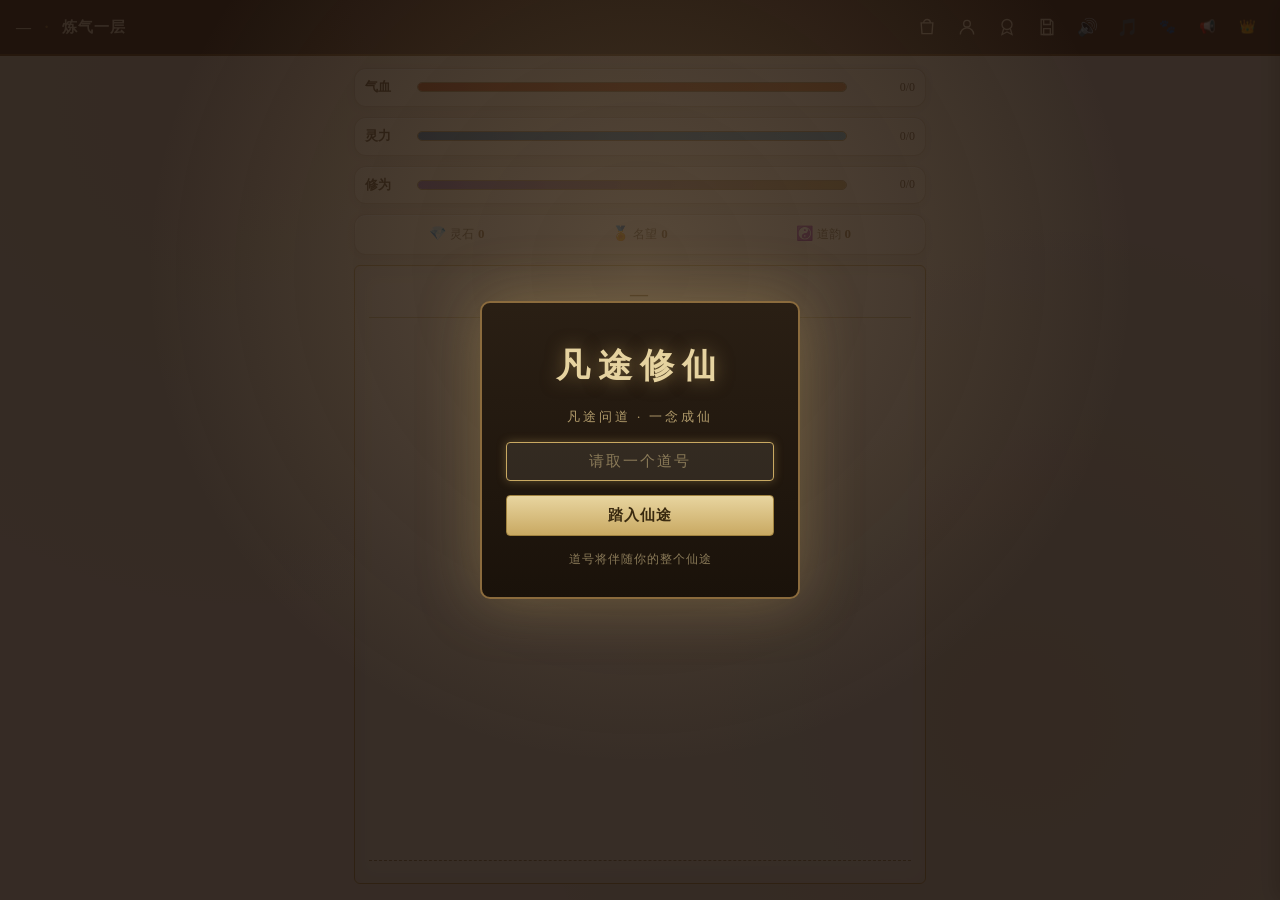
<file: index.html>
<!DOCTYPE html>
<html lang="zh-CN">
<head>
  <meta charset="UTF-8" />
  <meta name="viewport" content="width=device-width, initial-scale=1.0" />
  <title>凡途修仙 — 文字修仙</title>
  <meta name="creative-medium" content="interactive-prototype" />
  <link rel="stylesheet" href="styles.css?v=38" />
  <link rel="manifest" href="manifest.json?v=9" />
  <meta name="theme-color" content="#46321e" />
  <link rel="apple-touch-icon" href="icon-192.png" />
</head>
<body>
  <div id="app">
    <!-- 登录/取名界面 -->
    <div id="login-overlay" class="login-overlay">
      <div class="login-panel">
        <div class="login-title">凡途修仙</div>
        <div class="login-subtitle">凡途问道 · 一念成仙</div>
        <input id="login-name" class="login-input" type="text" maxlength="12" placeholder="请取一个道号" autocomplete="off" />
        <button id="login-continue" class="ink-btn login-continue hidden" onclick="UI.loginContinue()">继续上次修炼</button>
        <button id="login-start" class="ink-btn login-start" onclick="UI.loginStart()">踏入仙途</button>
        <div id="login-tip" class="login-tip">道号将伴随你的整个仙途</div>
      </div>
    </div>

    <!-- 顶栏 -->
    <header class="top-bar">
      <div class="top-left">
        <span id="top-name">—</span>
        <span class="sep">·</span>
        <span id="top-realm">炼气一层</span>
      </div>
      <div class="top-right">
        <button class="icon-btn" onclick="UI.toggleSidePanel('bag')" title="储物袋">
          <svg viewBox="0 0 24 24" width="20" height="20" fill="none" stroke="currentColor" stroke-width="1.6"><path d="M5 7h14l-1 13H6L5 7z"/><path d="M8 7a4 4 0 0 1 8 0"/></svg>
        </button>
        <button class="icon-btn" onclick="UI.toggleSidePanel('stats')" title="修为">
          <svg viewBox="0 0 24 24" width="20" height="20" fill="none" stroke="currentColor" stroke-width="1.6"><circle cx="12" cy="8" r="4"/><path d="M4 21a8 8 0 0 1 16 0"/></svg>
        </button>
        <button class="icon-btn" onclick="UI.toggleSidePanel('achievements')" title="成就">
          <svg viewBox="0 0 24 24" width="20" height="20" fill="none" stroke="currentColor" stroke-width="1.6"><circle cx="12" cy="9" r="6"/><path d="M8 14l-2 7 6-3 6 3-2-7"/></svg>
        </button>
        <button class="icon-btn" onclick="UI.toggleSidePanel('save')" title="存档">
          <svg viewBox="0 0 24 24" width="20" height="20" fill="none" stroke="currentColor" stroke-width="1.6"><path d="M5 3h11l3 3v15H5z"/><path d="M8 3v6h8V3"/><path d="M8 14h8v7H8z"/></svg>
        </button>
        <button id="sound-toggle" class="icon-btn" onclick="toggleSound()" title="音效：开">🔊</button>
        <button id="bgm-toggle" class="icon-btn" onclick="toggleBgm()" title="音乐：开">🎵</button>
        <button class="icon-btn" onclick="UI.openPetOverlay()" title="灵宠">🐾</button>
        <button id="announce-btn" class="icon-btn" onclick="UI.openAnnounce()" title="更新公告">📢</button>
        <button id="lb-btn" class="icon-btn" onclick="LB.open()" title="天机榜">👑</button>
      </div>
    </header>

    <!-- 主舞台 -->
    <main id="main-stage">
      <!-- 状态条 -->
      <div class="stat-row">
        <div class="stat-bar hp">
          <div class="stat-label">气血</div>
          <div class="bar"><div class="bar-fill" id="hp-fill"></div></div>
          <div class="stat-val" id="hp-val">0/0</div>
        </div>
      </div>
      <div class="stat-row">
        <div class="stat-bar mp">
          <div class="stat-label">灵力</div>
          <div class="bar"><div class="bar-fill" id="mp-fill"></div></div>
          <div class="stat-val" id="mp-val">0/0</div>
        </div>
      </div>
      <div class="stat-row">
        <div class="stat-bar xp">
          <div class="stat-label">修为</div>
          <div class="bar"><div class="bar-fill" id="xp-fill"></div></div>
          <div class="stat-val" id="xp-val">0/0</div>
        </div>
      </div>
      <div class="resource-row">
        <div class="res-item">
          <span class="res-icon">💎</span>
          <span class="res-label">灵石</span>
          <span class="res-val" id="res-stone">0</span>
        </div>
        <div class="res-item">
          <span class="res-icon">🏅</span>
          <span class="res-label">名望</span>
          <span class="res-val" id="res-fame">0</span>
        </div>
        <div class="res-item">
          <span class="res-icon">☯️</span>
          <span class="res-label">道韵</span>
          <span class="res-val" id="res-dao">0</span>
        </div>
      </div>

      <!-- 故事区 -->
      <section id="story-box" class="story-box">
        <div id="scene-title" class="scene-title">—</div>
        <div id="scene-text" class="scene-text"></div>
        <div id="scene-image" class="scene-image"></div>
        <div id="action-area" class="action-area"></div>
      </section>
    </main>

    <!-- 战斗遮罩 -->
    <div id="battle-overlay" class="battle-overlay hidden">
      <div class="battle-panel">
        <div class="battle-header">
          <div class="battle-title">⚔ 战斗</div>
          <div class="battle-player">
            <div class="battle-player-name" id="battle-player-name">—</div>
            <div class="battle-hp-bar hp">
              <div class="bar"><div class="bar-fill" id="battle-hp-fill"></div></div>
              <div class="battle-hp-val" id="battle-hp-val">0/0</div>
            </div>
            <div class="battle-mp-bar mp">
              <div class="bar"><div class="bar-fill" id="battle-mp-fill"></div></div>
              <div class="battle-mp-val" id="battle-mp-val">0/0</div>
            </div>
            <div class="battle-stats" id="battle-player-stats">—</div>
          </div>
          <div class="battle-enemy">
            <div id="enemy-name" class="enemy-name">—</div>
            <div class="enemy-hp-bar">
              <div class="bar"><div class="bar-fill" id="enemy-hp-fill"></div></div>
              <div class="enemy-hp-val" id="enemy-hp-val">0/0</div>
            </div>
            <div class="battle-stats" id="battle-enemy-stats">—</div>
            <div class="battle-recommend" id="battle-recommend">—</div>
          </div>
          <div id="battle-status" class="battle-status">状态：无</div>
        </div>
        <div id="battle-log" class="battle-log"></div>
        <div id="battle-actions" class="battle-actions"></div>
      </div>
    </div>

    <!-- 抽卡结果弹窗 -->
    <div id="gacha-overlay" class="gacha-overlay hidden">
      <div class="gacha-card">
        <div id="gacha-rarity" class="gacha-rarity">凡品</div>
        <div id="gacha-icon" class="gacha-icon">🗡️</div>
        <div id="gacha-name" class="gacha-name">—</div>
        <div id="gacha-desc" class="gacha-desc">—</div>
        <button class="ink-btn" onclick="UI.closeGacha()">收下</button>
      </div>
    </div>

    <!-- 十连抽结果弹窗 -->
    <div id="gacha-ten-overlay" class="gacha-overlay hidden">
      <div class="gacha-card gacha-ten-card">
        <div class="gacha-ten-title">十连抽结果</div>
        <div id="gacha-ten-list" class="gacha-ten-list"></div>
        <button class="ink-btn" onclick="UI.closeGachaTen()">收下</button>
      </div>
    </div>

    <!-- 批量抽取结果弹窗 -->
    <div id="gacha-hundred-overlay" class="gacha-overlay hidden">
      <div class="gacha-card gacha-ten-card">
        <div id="gacha-hundred-title" class="gacha-ten-title">百连抽结果</div>
        <div id="gacha-hundred-list" class="gacha-ten-list"></div>
        <button class="ink-btn" onclick="UI.closeGachaHundred()">收下</button>
      </div>
    </div>

    <!-- 终局 Boss 神藏掉落祝福 -->
    <div id="boss-loot-overlay" class="gacha-overlay hidden">
      <div class="gacha-card boss-loot-card">
        <div class="boss-loot-title">✦ 天降神藏 ✦</div>
        <div id="boss-loot-icon" class="gacha-icon">✨</div>
        <div id="boss-loot-name" class="gacha-name">—</div>
        <div id="boss-loot-blessing" class="gacha-desc">—</div>
        <button class="ink-btn" onclick="UI.closeBossLootCelebration()">收下神藏</button>
      </div>
    </div>

    <!-- 批量喂养数量输入弹窗 -->
    <div id="count-overlay" class="gacha-overlay hidden">
      <div class="gacha-card count-card">
        <div id="count-title" class="gacha-name">批量喂养</div>
        <div id="count-desc" class="gacha-desc">—</div>
        <div class="count-box">
          <button class="ink-btn count-btn" onclick="UI.countStep(-1)">−</button>
          <input id="count-input" class="count-input" type="number" min="1" value="1" inputmode="numeric" oninput="UI.countClamp()" />
          <button class="ink-btn count-btn" onclick="UI.countStep(1)">＋</button>
        </div>
        <div id="count-max" class="count-max">—</div>
        <button class="ink-btn" onclick="UI.countConfirm()">确定</button>
        <button class="ink-btn danger" onclick="UI.countCancel()">取消</button>
      </div>
    </div>


    <!-- 灵宠送礼弹窗 -->
    <div id="pet-gift-overlay" class="gacha-overlay hidden">
      <div class="gacha-card codex-card pet-gift-card">
        <div id="pet-gift-title" class="gacha-name">🎁 赠予灵宠</div>
        <div id="pet-gift-desc" class="gacha-desc">选择一个零食或装饰送给灵宠。</div>
        <div id="pet-gift-list" class="pet-gift-list"></div>
        <button class="ink-btn" onclick="UI.closePetGiftOverlay()">取消</button>
      </div>
    </div>
    <!-- 灵宠同级升星主宠选择 -->
    <div id="pet-star-choice-overlay" class="gacha-overlay hidden">
      <div class="gacha-card">
        <div class="gacha-name">选择升星主宠</div>
        <div id="pet-star-choice-desc" class="gacha-desc">等级相同，请选择保留哪只灵宠的技能、天赋与培养数据。</div>
        <div id="pet-star-choice-list" class="save-actions"></div>
        <button class="ink-btn" onclick="UI.closePetStarChoice()">取消</button>
      </div>
    </div>

    <!-- 一键升星确认弹窗 -->
    <div id="pet-auto-star-overlay" class="gacha-overlay hidden">
      <div class="gacha-card codex-card">
        <div class="gacha-name">⚡ 一键升星</div>
        <div id="pet-auto-star-desc" class="gacha-desc"></div>
        <div id="pet-auto-star-list" class="announce-list"></div>
        <div class="save-actions">
          <button class="ink-btn" onclick="UI.confirmAutoStarUp()">确认升星</button>
          <button class="ink-btn" onclick="UI.closeAutoStarUp()">取消</button>
        </div>
      </div>
    </div>

    <!-- 批量出售确认弹窗（避免 WebView 原生确认框显示为“关闭网页”） -->
    <div id="batch-sell-confirm-overlay" class="gacha-overlay hidden">
      <div class="gacha-card">
        <div id="batch-sell-confirm-title" class="gacha-name">确认全部出售</div>
        <div id="batch-sell-confirm-desc" class="gacha-desc">—</div>
        <div class="count-box">
          <button class="ink-btn" onclick="UI.cancelBatchSellConfirm()">取消</button>
          <button id="batch-sell-confirm-action" class="ink-btn danger" onclick="UI.confirmBatchSell()">确认出售</button>
        </div>
      </div>
    </div>

    <!-- 备战页选装备弹窗 -->
    <div id="equip-pick-overlay" class="gacha-overlay hidden">
      <div class="gacha-card equip-pick-card">
        <div id="equip-pick-title" class="gacha-ten-title">选择装备</div>
        <div id="equip-pick-list" class="equip-pick-list"></div>
        <button class="ink-btn" onclick="UI.closeEquipPick()">取消</button>
      </div>
    </div>

    <!-- 更新公告弹窗 -->
    <div id="announce-overlay" class="gacha-overlay hidden">
      <div class="gacha-card announce-card">
        <div class="gacha-name">📢 更新公告</div>
        <div id="announce-list" class="announce-list"></div>
        <button class="ink-btn" onclick="UI.closeAnnounce()">知道了</button>
      </div>
    </div>

    <!-- 藏宝阁图鉴弹窗 -->
    <div id="codex-overlay" class="gacha-overlay hidden">
      <div class="gacha-card codex-card">
        <div class="gacha-name">📖 藏宝阁图鉴</div>
        <div id="codex-list" class="codex-list"></div>
        <button class="ink-btn" onclick="UI.closeCodex()">知道了</button>
      </div>
    </div>

    <!-- 功法图鉴弹窗 -->
    <div id="gongfa-codex-overlay" class="gacha-overlay hidden">
      <div class="gacha-card codex-card">
        <div class="gacha-name">📖 功法图鉴</div>
        <div id="gongfa-codex-list" class="codex-list"></div>
        <button class="ink-btn" onclick="UI.closeGongfaCodex()">知道了</button>
      </div>
    </div>

    <!-- 灵宠图鉴弹窗 -->
    <div id="pet-codex-overlay" class="gacha-overlay hidden">
      <div class="gacha-card codex-card">
        <div class="gacha-name">📖 灵宠图鉴</div>
        <div id="pet-codex-list" class="codex-list"></div>
        <button class="ink-btn" onclick="UI.closePetCodex()">知道了</button>
      </div>
    </div>

    <!-- 礼物图鉴弹窗 -->
    <div id="gift-codex-overlay" class="gacha-overlay hidden">
      <div class="gacha-card codex-card">
        <div class="gacha-name">📖 礼物图鉴</div>
        <div id="gift-codex-list" class="codex-list"></div>
        <button class="ink-btn" onclick="UI.closeGiftCodex()">知道了</button>
      </div>
    </div>

    <!-- 灵宠独立界面（全屏覆盖） -->
    <div id="pet-overlay" class="pet-overlay hidden">
      <div class="pet-overlay-head">
        <div class="pet-overlay-title">🐾 灵宠</div>
        <div class="pet-overlay-actions">
          <button class="ink-btn" onclick="UI.openTreatGacha()">🎡 零食转盘</button>
          <button class="ink-btn danger" onclick="UI.closePetOverlay()">关闭</button>
        </div>
      </div>
      <div id="pet-overlay-body" class="pet-overlay-body"></div>
    </div>

    <!-- 灵宠零食/装饰转盘弹窗 -->
    <div id="treat-gacha-overlay" class="gacha-overlay hidden">
      <div class="gacha-card treat-gacha-card">
        <div class="gacha-name">🎡 灵宠零食装饰转盘</div>
        <div id="treat-gacha-body"></div>
        <button class="ink-btn" onclick="UI.closeTreatGacha()">关闭</button>
      </div>
    </div>

    <!-- 天机榜（全球排行榜） -->
    <div id="lb-overlay" class="gacha-overlay hidden">
      <div class="gacha-card codex-card lb-card">
        <div class="gacha-name">👑 天机榜</div>
        <div id="lb-tabs" class="pet-filter lb-tabs">
          <button class="pet-filter-btn active" data-board="realm" onclick="LB.switchTab('realm')">境界榜</button>
          <button class="pet-filter-btn" data-board="power" onclick="LB.switchTab('power')">战力榜</button>
          <button class="pet-filter-btn" data-board="mijing" onclick="LB.switchTab('mijing')">秘境榜</button>
          <button class="pet-filter-btn" data-board="fame" onclick="LB.switchTab('fame')">名望榜</button>
          <button class="pet-filter-btn" data-board="pet" onclick="LB.switchTab('pet')">灵宠榜</button>
        </div>
        <div id="lb-body" class="codex-list lb-list"></div>
        <div id="lb-foot" class="lb-foot"></div>
        <button class="ink-btn" onclick="LB.close()">关闭</button>
      </div>
    </div>

    <!-- 改名（自定义输入弹窗，避开 WebView 原生 prompt） -->
    <div id="lb-nick-overlay" class="gacha-overlay hidden">
      <div class="gacha-card count-card">
        <div class="gacha-name">更改名号</div>
        <div class="gacha-desc">此名将展示于天机榜，可随时更改</div>
        <div class="count-box">
          <input id="lb-nick-input" class="count-input" type="text" maxlength="12" placeholder="请输入名号" />
        </div>
        <div class="count-max">最多 12 个字</div>
        <button class="ink-btn" onclick="LB.confirmNick()">确认</button>
        <button class="ink-btn danger" onclick="LB.closeNick()">再想想</button>
      </div>
    </div>

    <!-- 侧边面板 -->
    <div id="panel-mask" class="panel-mask" onclick="UI.closeSidePanel()"></div>
    <aside id="side-panel" class="side-panel">
      <div class="side-tabs">
        <button class="side-tab active" data-tab="stats" onclick="UI.switchSideTab('stats')">修为</button>
        <button class="side-tab" data-tab="bag" onclick="UI.switchSideTab('bag')">储物袋</button>
        <button class="side-tab" data-tab="loadout" onclick="UI.switchSideTab('loadout')">备战</button>
        <button class="side-tab" data-tab="achievements" onclick="UI.switchSideTab('achievements')">成就</button>
        <button class="side-tab" data-tab="daily" onclick="UI.switchSideTab('daily')">日常</button>
        <button class="side-tab" data-tab="redeem" onclick="UI.switchSideTab('redeem')">兑换</button>
        <button class="side-tab" data-tab="save" onclick="UI.switchSideTab('save')">存档</button>
      </div>

      <div class="tab-pane active" id="tab-stats">
        <div class="pane-title">人物</div>
        <div id="stat-detail" class="stat-detail"></div>
        <div class="pane-title">灵根</div>
        <div id="linggen-detail" class="linggen-detail"></div>
        <div class="pane-title">统计</div>
        <div id="stat-total" class="stat-total"></div>
      </div>

      <div class="tab-pane" id="tab-bag">
        <div class="pane-title">储物袋</div>
        <div class="bag-cats">
          <button class="cat-btn active" data-cat="all" onclick="UI.updateBag('all')">全部</button>
          <button class="cat-btn" data-cat="pill" onclick="UI.updateBag('pill')">丹药</button>
          <button class="cat-btn" data-cat="weapon" onclick="UI.updateBag('weapon')">法器</button>
          <button class="cat-btn" data-cat="armor" onclick="UI.updateBag('armor')">防具</button>
          <button class="cat-btn" data-cat="artifact" onclick="UI.updateBag('artifact')">法宝</button>
          <button class="cat-btn" data-cat="material" onclick="UI.updateBag('material')">材料</button>
          <button class="cat-btn" data-cat="misc" onclick="UI.updateBag('misc')">杂物</button>
        </div>
        <div id="bag-list" class="bag-list"></div>
      </div>

      <div class="tab-pane" id="tab-loadout">
        <div class="pane-title">装备备战</div>
        <div class="loadout-tip">可配带 6 件装备，6 个槽位均为通用槽，同一件装备不能重复。点击槽位选择装备。</div>
        <div id="loadout-slots" class="loadout-slots"></div>
        <div class="pane-title">装备加成</div>
        <div id="loadout-stats" class="loadout-stats"></div>
        <div class="pane-title">套装效果</div>
        <div id="loadout-sets" class="loadout-sets"></div>
      </div>

      <div class="tab-pane" id="tab-achievements">
        <div class="pane-title">成就</div>
        <div id="achievement-list" class="achievement-list"></div>
      </div>

      <div class="tab-pane" id="tab-daily">
        <div class="pane-title">每日签到</div>
        <div id="daily-signin"></div>
        <div class="pane-title">日常任务</div>
        <div id="daily-tasks"></div>
      </div>

      <div class="tab-pane" id="tab-redeem">
        <div class="pane-title">兑换码</div>
        <div class="redeem-box">
          <input id="redeem-input" class="redeem-input" type="text" placeholder="输入兑换码" autocomplete="off" onkeydown="if(event.key==='Enter')UI.redeem()" />
          <button class="ink-btn" onclick="UI.redeem()">兑换</button>
        </div>
        <div id="redeem-result" class="redeem-result"></div>
      </div>

      <div class="tab-pane" id="tab-save">
        <div class="pane-title">存档</div>
        <div id="save-status" class="save-status"></div>
        <div class="save-actions">
          <button class="ink-btn" onclick="UI.saveToSlot(1)">存档 1</button>
          <button class="ink-btn" onclick="UI.loadFromSlot(1)">读档 1</button>
        </div>
        <div class="save-actions">
          <button class="ink-btn" onclick="UI.saveToSlot(2)">存档 2</button>
          <button class="ink-btn" onclick="UI.loadFromSlot(2)">读档 2</button>
        </div>
        <div class="save-actions">
          <button class="ink-btn" onclick="UI.saveToSlot(3)">存档 3</button>
          <button class="ink-btn" onclick="UI.loadFromSlot(3)">读档 3</button>
        </div>
        <div class="pane-title">备份与迁移</div>
        <div class="save-tip">换设备或担心档丢失？可把存档导出成文字，复制到备忘录保存；在新设备上粘贴回来即可恢复。</div>
        <div class="save-actions">
          <button class="ink-btn" onclick="UI.exportSave()">📤 导出存档</button>
          <button class="ink-btn" onclick="UI.downloadSave()">💾 下载文件</button>
        </div>
        <div class="save-actions">
          <button class="ink-btn" onclick="UI.showImportBox()">📥 导入存档</button>
        </div>
        <div id="import-box" class="import-box hidden">
          <div class="save-tip">把之前导出的存档文本粘贴到下面，然后点「确认导入」。</div>
          <textarea id="import-text" class="import-text" rows="4" placeholder="在此粘贴存档文本…"></textarea>
          <div class="save-actions">
            <button class="ink-btn" onclick="UI.importSave()">确认导入</button>
            <button class="ink-btn" onclick="document.getElementById('import-box').classList.add('hidden')">取消</button>
          </div>
        </div>
        <div class="pane-title">风险操作</div>
        <button class="ink-btn danger" onclick="UI.resetAll()">重新开始（删档）</button>
      </div>
    </aside>

    <!-- 飘字提示 -->
    <div id="toast" class="toast hidden"></div>
  </div>

  <!-- 背景音乐 -->
  <audio id="bgm-audio" src="bgm.mp3" loop preload="auto"></audio>

  <script src="game-data.js?v=73"></script>
  <script src="game-engine.js?v=59"></script>
  <script src="game-ui.js?v=60"></script>
  <script src="leaderboard.js?v=12"></script>
  <script>
    document.addEventListener('DOMContentLoaded', () => {
      initGame();
      if (window.LB) LB.init();
    });
    // 注册 Service Worker；发现新版时，存档自动保存后由玩家确认刷新。
    if ('serviceWorker' in navigator) {
      window.addEventListener('load', () => {
        navigator.serviceWorker.register('./service-worker.js?v=23').then(registration => {
          registration.update();
          let updatePromptShown = false;
          const activateUpdate = worker => {
            if (!worker || !navigator.serviceWorker.controller || updatePromptShown) return;
            updatePromptShown = true;
            if (typeof Game !== 'undefined' && Game.state && typeof saveGame === 'function') saveGame();
            if (window.confirm('发现新版本，当前存档已自动保存。立即刷新更新吗？')) {
              worker.postMessage({ type: 'SKIP_WAITING' });
            }
          };
          activateUpdate(registration.waiting);
          registration.addEventListener('updatefound', () => {
            const worker = registration.installing;
            if (!worker) return;
            worker.addEventListener('statechange', () => {
              if (worker.state !== 'installed' || !navigator.serviceWorker.controller) return;
              activateUpdate(worker);
            });
          });
          let refreshing = false;
          navigator.serviceWorker.addEventListener('controllerchange', () => {
            if (!refreshing) { refreshing = true; window.location.reload(); }
          });
        }).catch(() => {});
      });
    }
  </script>
</body>
</html>
</file>
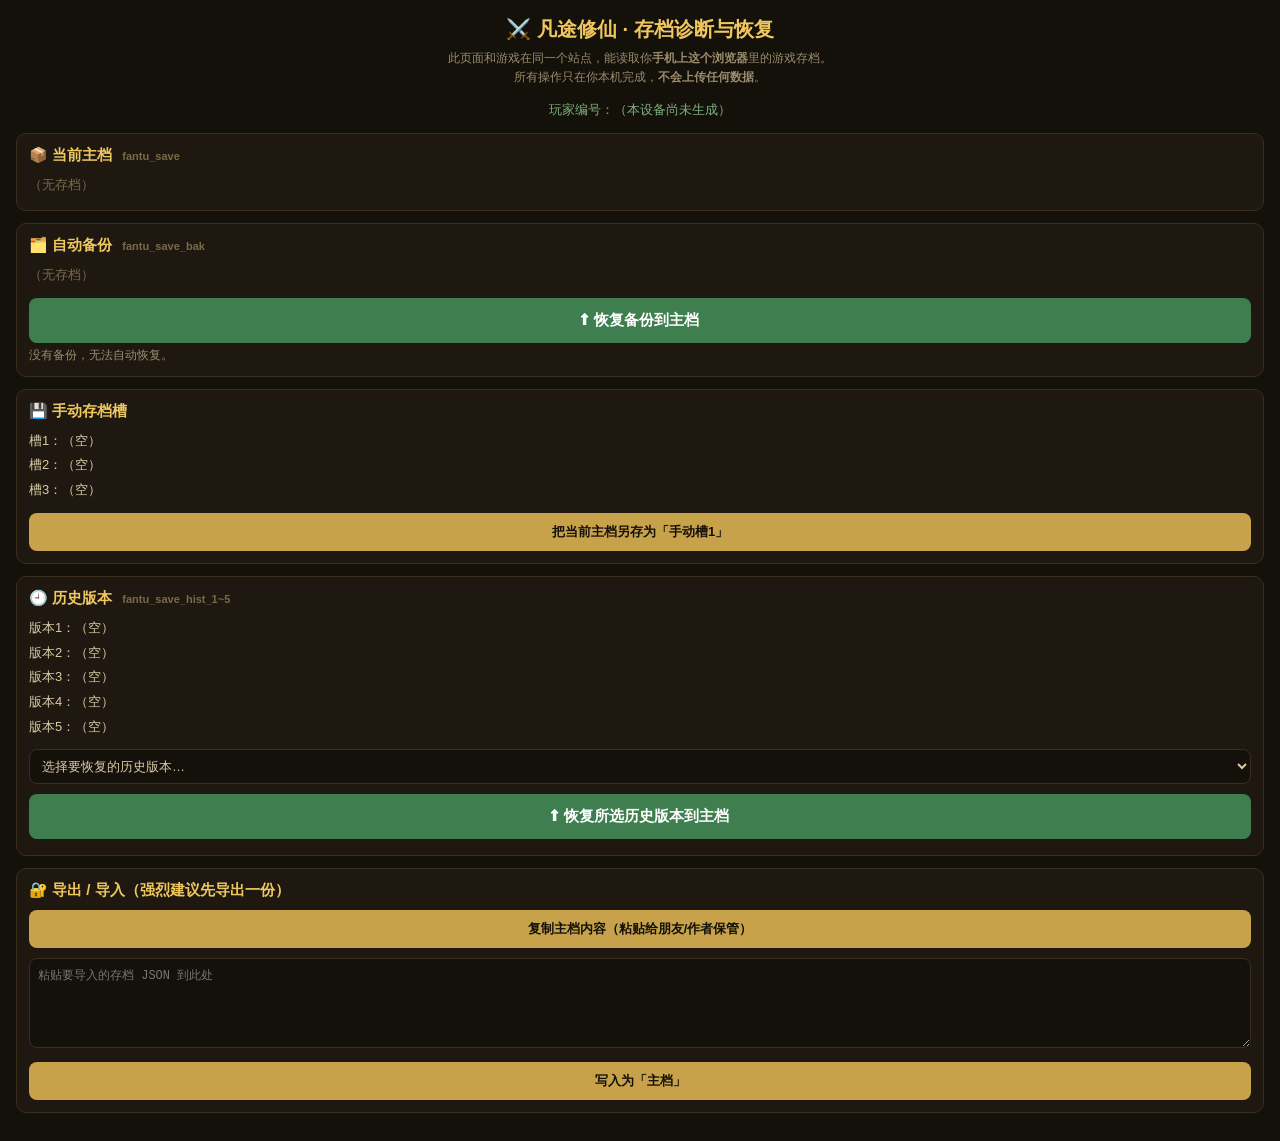
<file: lb-recover.html>
<!DOCTYPE html>
<html lang="zh-CN">
<head>
<meta charset="UTF-8">
<meta name="viewport" content="width=device-width, initial-scale=1, maximum-scale=1">
<title>凡途修仙 · 存档诊断与恢复</title>
<style>
  * { box-sizing: border-box; margin: 0; padding: 0; }
  body { font-family: "PingFang SC", "Microsoft YaHei", sans-serif; background: #14100a; color: #e8dcb8; padding: 16px; min-height: 100vh; }
  h1 { font-size: 20px; text-align: center; color: #f0c75e; margin-bottom: 6px; }
  .tip { font-size: 12px; color: #9a8c6c; text-align: center; margin-bottom: 14px; line-height: 1.6; }
  .pid { text-align: center; font-size: 13px; color: #7fae7f; margin-bottom: 14px; }
  .card { background: #1e1810; border: 1px solid #3a2f1e; border-radius: 10px; padding: 12px; margin-bottom: 12px; }
  .card h2 { font-size: 15px; color: #f0c75e; margin-bottom: 8px; }
  .card h2 .tag { font-size: 11px; color: #7a6a4a; margin-left: 6px; }
  .row { font-size: 13px; line-height: 1.9; color: #d8caa6; }
  .row b { color: #fff; }
  .row .hl { color: #7fae7f; }
  .empty { color: #7a6a4a; font-size: 13px; }
  .score { font-size: 12px; color: #9a8c6c; margin-top: 4px; }
  .btn { display: block; width: 100%; padding: 13px; margin-top: 10px; font-size: 15px; border: none; border-radius: 8px; background: #c8a24a; color: #14100a; font-weight: bold; cursor: pointer; }
  .btn:disabled { background: #4a3f2a; color: #7a6a4a; cursor: not-allowed; }
  .btn.green { background: #3f7f4f; color: #fff; }
  .btn.danger { background: #8a3a2a; color: #fff; }
  .btn.small { font-size: 13px; padding: 10px; }
  #msg { margin-top: 12px; padding: 10px; border-radius: 8px; font-size: 13px; line-height: 1.7; display: none; white-space: pre-wrap; word-break: break-all; }
  #msg.ok { display: block; background: #23331f; color: #b8d8a8; border: 1px solid #3a5a35; }
  #msg.err { display: block; background: #3a2018; color: #e8a888; border: 1px solid #6a3a28; }
  .hidden { display: none !important; }
  textarea { width: 100%; height: 90px; margin-top: 10px; background: #14100a; color: #d8caa6; border: 1px solid #3a2f1e; border-radius: 8px; padding: 8px; font-size: 12px; font-family: monospace; }
  select { width: 100%; margin-top: 10px; background: #14100a; color: #d8caa6; border: 1px solid #3a2f1e; border-radius: 8px; padding: 8px; font-size: 13px; }
</style>
</head>
<body>
  <h1>⚔️ 凡途修仙 · 存档诊断与恢复</h1>
  <p class="tip">此页面和游戏在同一个站点，能读取你<b>手机上这个浏览器</b>里的游戏存档。<br>所有操作只在你本机完成，<b>不会上传任何数据</b>。</p>
  <div class="pid" id="pid"></div>

  <div class="card">
    <h2>📦 当前主档 <span class="tag">fantu_save</span></h2>
    <div class="row" id="main"></div>
  </div>

  <div class="card">
    <h2>🗂️ 自动备份 <span class="tag">fantu_save_bak</span></h2>
    <div class="row" id="bak"></div>
    <button class="btn green" id="btn-recover">⬆ 恢复备份到主档</button>
    <div class="score" id="recover-hint"></div>
  </div>

  <div class="card">
    <h2>💾 手动存档槽</h2>
    <div class="row" id="slots"></div>
    <button class="btn small" id="btn-save-slot">把当前主档另存为「手动槽1」</button>
  </div>

  <div class="card">
    <h2>🕘 历史版本 <span class="tag">fantu_save_hist_1~5</span></h2>
    <div class="row" id="hist"></div>
    <select id="hist-select"><option value="">选择要恢复的历史版本…</option></select>
    <button class="btn green" id="btn-hist">⬆ 恢复所选历史版本到主档</button>
    <div class="score" id="hist-hint"></div>
  </div>

  <div class="card">
    <h2>🔐 导出 / 导入（强烈建议先导出一份）</h2>
    <button class="btn small" id="btn-export">复制主档内容（粘贴给朋友/作者保管）</button>
    <textarea id="import-box" placeholder="粘贴要导入的存档 JSON 到此处"></textarea>
    <button class="btn small" id="btn-import">写入为「主档」</button>
  </div>

  <div id="msg"></div>

  <script src="game-data.js"></script>
  <script>
  (function () {
    'use strict';
    var K_MAIN = 'fantu_save';
    var K_BAK = 'fantu_save_bak';
    var K_UID = 'fantu_uid';
    var K_PRE = 'fantu_save_pre_recover';
    var K_SLOT1 = 'fantu_save_1';

    function $(id) { return document.getElementById(id); }
    function lsGet(k) { try { return localStorage.getItem(k); } catch (e) { return null; } }
    function lsSet(k, v) { try { localStorage.setItem(k, v); return true; } catch (e) { return false; } }
    function parse(v) { try { return v ? JSON.parse(v) : null; } catch (e) { return null; } }

    function realmName(ri) {
      ri = Math.max(0, Math.floor(ri || 0));
      if (typeof REALMS !== 'undefined' && ri < REALMS.length && REALMS[ri]) return REALMS[ri].name;
      if (ri <= 35) return '境界' + ri;
      return '仙帝后 ' + (ri - 35) + ' 重';
    }

    function summarize(s) {
      if (!s) return null;
      var ri = Math.max(0, Math.floor(s.realmIndex || 0));
      return {
        realmIdx: ri,
        realm: realmName(ri),
        xp: Math.floor(s.xp || 0),
        stone: Math.floor(s.stone || 0),
        fame: Math.floor(s.fame || 0),
        eq: Object.keys(s.equipment || {}).filter(function (k) { return s.equipment[k]; }).length,
        pets: (s.pets || []).length,
        gongfa: (s.gongfa || []).length,
        ach: (s.achievements || []).length,
        savedAt: s.savedAt ? new Date(s.savedAt).toLocaleString() : '（未知）'
      };
    }
    function score(s) {
      if (!s) return 0;
      return (s.realmIdx || 0) * 1e9 + Math.min(s.xp || 0, 1e6) * 1e3 + (s.stone || 0) * 10 + (s.fame || 0);
    }
    function render(name, elId, s) {
      var el = $(elId);
      if (!s) { el.innerHTML = '<span class="empty">（无存档）</span>'; return; }
      el.innerHTML =
        '境界：<b>' + s.realm + '</b>（' + s.realmIdx + '）<br>' +
        '修为：<b>' + s.xp.toLocaleString() + '</b>｜灵石：<b>' + s.stone.toLocaleString() + '</b>｜名望：<b>' + s.fame.toLocaleString() + '</b><br>' +
        '装备：<b>' + s.eq + '</b> 件｜灵宠：<b>' + s.pets + '</b> 只｜功法：<b>' + s.gongfa + '</b> 本｜成就：<b>' + s.ach + '</b><br>' +
        '最后保存：<span class="hl">' + s.savedAt + '</span>';
    }

    function msg(text, ok) {
      var m = $('msg');
      m.className = ok ? 'ok' : 'err';
      m.textContent = text;
    }

    function refresh() {
      var uid = lsGet(K_UID);
      $('pid').textContent = '玩家编号：' + (uid || '（本设备尚未生成）');

      var main = summarize(parse(lsGet(K_MAIN)));
      var bak = summarize(parse(lsGet(K_BAK)));
      render('主档', 'main', main);
      render('备份', 'bak', bak);

      var sm = score(main), sb = score(bak);
      var hint = $('recover-hint');
      if (!bak) {
        $('btn-recover').disabled = true;
        hint.textContent = '没有备份，无法自动恢复。';
      } else if (sb > sm) {
        $('btn-recover').disabled = false;
        hint.innerHTML = '⚠️ 检测到备份比当前主档进度更高（备份 <span class="hl">境界' + bak.realm + ' / ' + bak.xp.toLocaleString() + '修为</span> vs 主档 境界' + (main ? main.realm : '无') + '）。<b>可以点上方按钮恢复。</b>';
      } else {
        $('btn-recover').disabled = true;
        hint.textContent = '备份不高于当前主档，无需恢复。';
      }

      var slotsHtml = '';
      for (var i = 1; i <= 3; i++) {
        var sv = summarize(parse(lsGet('fantu_save_' + i)));
        slotsHtml += '槽' + i + '：' + (sv ? '境界' + sv.realm + '｜修为' + sv.xp.toLocaleString() : '（空）') + '<br>';
      }
      $('slots').innerHTML = slotsHtml || '<span class="empty">（无）</span>';
      renderHistory();
    }

    // 历史版本链（fantu_save_hist_1~5）：显示每个版本摘要并填充下拉，供选择恢复
    function renderHistory() {
      var el = $('hist');
      var sel = $('hist-select');
      var hint = $('hist-hint');
      var selVal = sel.value;
      el.innerHTML = '';
      sel.innerHTML = '<option value="">选择要恢复的历史版本…</option>';
      var latestRaw = null;
      for (var i = 1; i <= 5; i++) {
        var s = summarize(parse(lsGet('fantu_save_hist_' + i)));
        if (s) {
          if (!latestRaw) latestRaw = lsGet('fantu_save_hist_' + i);
          el.innerHTML += '版本' + i + '：境界<b>' + s.realm + '</b>｜修为<b>' + s.xp.toLocaleString() + '</b>｜灵石<b>' + s.stone.toLocaleString() + '</b><br>（' + s.savedAt + '）<br>';
          var opt = document.createElement('option');
          opt.value = 'fantu_save_hist_' + i;
          opt.textContent = '版本' + i + '（境界' + s.realm + ' / 修为' + s.xp.toLocaleString() + ' / ' + s.savedAt + '）';
          sel.appendChild(opt);
        } else {
          el.innerHTML += '版本' + i + '：（空）<br>';
        }
      }
      if (!el.innerHTML) el.innerHTML = '<span class="empty">（无历史版本）</span>';
      if (selVal && sel.querySelector('option[value="' + selVal + '"]')) sel.value = selVal;
      var main = summarize(parse(lsGet(K_MAIN)));
      var latest = summarize(parse(latestRaw));
      if (latest && main && score(latest) > score(main)) {
        hint.innerHTML = '⚠️ 检测到历史版本比当前主档进度更高（版本1 境界' + latest.realm + ' / ' + latest.xp.toLocaleString() + '）。<b>可选择上方版本恢复。</b>';
      } else {
        hint.textContent = '';
      }
    }

    $('btn-recover').addEventListener('click', function () {
      var bakRaw = lsGet(K_BAK);
      var bak = parse(bakRaw);
      var main = parse(lsGet(K_MAIN));
      if (!bak) { msg('没有备份可恢复。', false); return; }
      if (!confirm('确认用备份覆盖当前主档？\n\n备份：境界' + summarize(bak).realm + ' / 修为' + summarize(bak).xp.toLocaleString() + '\n当前主档：' + (main ? '境界' + summarize(main).realm + ' / 修为' + summarize(main).xp.toLocaleString() : '无') + '\n\n覆盖前会自动把当前主档备份到 fantu_save_pre_recover，可反悔。')) return;
      if (main) lsSet(K_PRE, lsGet(K_MAIN)); // 覆盖前兜底保存当前主档
      if (!lsSet(K_MAIN, bakRaw)) { msg('写入失败，可能是浏览器存储已满。', false); return; }
      msg('✅ 已用备份恢复主档！\n请回到游戏页面，刷新即可看到恢复后的存档。\n（若想反悔：点下方导入，粘贴 fantu_save_pre_recover 的内容即可）', true);
      refresh();
    });

    $('btn-save-slot').addEventListener('click', function () {
      var raw = lsGet(K_MAIN);
      if (!raw) { msg('当前没有主档。', false); return; }
      if (!lsSet(K_SLOT1, raw)) { msg('写入失败。', false); return; }
      msg('✅ 已把当前主档另存为「手动槽1」！', true);
      refresh();
    });

    $('btn-hist').addEventListener('click', function () {
      var key = $('hist-select').value;
      if (!key) { msg('请先选择要恢复的历史版本。', false); return; }
      var raw = lsGet(key);
      var s = summarize(parse(raw));
      if (!s) { msg('该历史版本无效。', false); return; }
      var main = summarize(parse(lsGet(K_MAIN)));
      if (!confirm('用历史版本覆盖当前主档？\n\n选中版本：境界' + s.realm + ' / 修为' + s.xp.toLocaleString() + '（' + s.savedAt + '）\n当前主档：' + (main ? '境界' + main.realm + ' / 修为' + main.xp.toLocaleString() : '无') + '\n\n覆盖前会自动备份当前主档到 fantu_save_pre_recover，可反悔。')) return;
      if (main) lsSet(K_PRE, lsGet(K_MAIN));
      if (!lsSet(K_MAIN, raw)) { msg('写入失败，可能是浏览器存储已满。', false); return; }
      msg('✅ 已从历史版本恢复主档！\n请回到游戏页面刷新，即可看到恢复后的存档。', true);
      refresh();
    });

    $('btn-export').addEventListener('click', function () {
      var raw = lsGet(K_MAIN);
      if (!raw) { msg('当前没有主档可导出。', false); return; }
      var text = 'FANTU-SAVE-EXPORT\nUID=' + (lsGet(K_UID) || '') + '\n' + raw;
      function fallback() {
        $('import-box').value = text;
        $('import-box').select();
        msg('请长按复制下方文本框中的内容，发给朋友/作者保管。', true);
      }
      if (navigator.clipboard && navigator.clipboard.writeText) {
        navigator.clipboard.writeText(text).then(function () {
          msg('✅ 已复制到剪贴板！直接粘贴发给朋友/作者保管即可。', true);
        }, fallback);
      } else {
        fallback();
      }
    });

    $('btn-import').addEventListener('click', function () {
      var text = ($('import-box').value || '').trim();
      if (!text) { msg('请先粘贴存档内容。', false); return; }
      var idx = text.indexOf('{');
      if (idx < 0) { msg('没有找到 JSON 存档。', false); return; }
      var json = text.slice(idx);
      var obj = parse(json);
      if (!obj || typeof obj.xp !== 'number') { msg('不是有效的存档 JSON（缺少 xp 字段）。', false); return; }
      var pre = lsGet(K_MAIN);
      if (pre) lsSet(K_PRE, pre);
      if (!lsSet(K_MAIN, json)) { msg('写入失败，可能是浏览器存储已满。', false); return; }
      msg('✅ 已写入为「主档」！\n境界' + realmName(obj.realmIndex) + ' / 修为' + Math.floor(obj.xp || 0).toLocaleString() + '\n请回到游戏页面，刷新生效。', true);
      refresh();
    });

    refresh();
  })();
  </script>
</body>
</html>
</file>
<file: styles.css>
/* ========== 基础重置 ========== */
* { box-sizing: border-box; margin: 0; padding: 0; }
html, body { height: 100%; }
body {
  font-family: "Songti SC", "STSong", "SimSun", "Noto Serif SC", serif;
  background: #f3ecd9;
  color: #2d2a24;
  line-height: 1.6;
  overflow: hidden;
}
button { font-family: inherit; cursor: pointer; border: none; background: none; color: inherit; }

/* ========== 布局 ========== */
#app {
  height: 100vh;
  height: 100dvh; /* 移动端动态视口高度，避免被浏览器地址栏/工具栏遮挡 */
  display: flex;
  flex-direction: column;
  background:
    radial-gradient(circle at 20% 10%, rgba(200,170,120,0.15), transparent 40%),
    radial-gradient(circle at 80% 80%, rgba(120,90,50,0.1), transparent 40%),
    #f3ecd9;
  position: relative;
}

/* 顶栏 */
.top-bar {
  display: flex;
  align-items: center;
  justify-content: space-between;
  padding: 10px 16px;
  background: rgba(70, 50, 30, 0.85);
  color: #f5e6c8;
  border-bottom: 2px solid #8b6b3d;
  flex-shrink: 0;
  z-index: 10;
}
.top-left { font-size: 15px; font-weight: 600; letter-spacing: 1px; }
.top-left .sep { margin: 0 8px; color: #c9a962; opacity: 0.7; }
.top-right { display: flex; gap: 6px; }
.icon-btn {
  width: 34px; height: 34px;
  border-radius: 50%;
  display: flex; align-items: center; justify-content: center;
  color: #f5e6c8;
  transition: background 0.2s;
}
.icon-btn:hover { background: rgba(255,255,255,0.1); }
#sound-toggle, #bgm-toggle { font-size: 17px; line-height: 1; }
#sound-toggle.off, #bgm-toggle.off { opacity: 0.4; filter: grayscale(1); }

/* 主舞台 */
#main-stage {
  flex: 1;
  min-height: 0; /* 允许 flex 收缩，避免内容撑破视口 */
  display: flex;
  flex-direction: column;
  padding: 12px 16px 16px;
  overflow-y: auto; /* 小窗口兜底：内容超出时可滚动 */
  overflow-x: hidden;
  gap: 8px;
}

/* 状态条 */
.stat-row { display: flex; align-items: center; gap: 8px; }
.stat-bar {
  flex: 1;
  display: grid;
  grid-template-columns: 44px 1fr auto;
  align-items: center;
  gap: 8px;
  font-size: 13px;
}
.stat-label { color: #5c4a2d; font-weight: 600; }
.stat-val { font-size: 12px; color: #6b5a3c; min-width: 60px; text-align: right; font-variant-numeric: tabular-nums; }
.bar {
  height: 10px;
  background: #e0d5b8;
  border: 1px solid #b09a6a;
  border-radius: 5px;
  overflow: hidden;
  position: relative;
}
.bar-fill {
  height: 100%;
  width: 100%;
  transition: width 0.4s ease;
  border-radius: 4px;
}
.hp .bar-fill { background: linear-gradient(90deg, #c25a2a, #d88a4a); }
.mp .bar-fill { background: linear-gradient(90deg, #337ab7, #67b7e1); }
.xp .bar-fill { background: linear-gradient(90deg, #8a6ab8, #c9a962); }
.enemy-hp-bar .bar-fill { background: linear-gradient(90deg, #7a2a2a, #c24343); }

/* 资源行 */
.resource-row {
  display: flex;
  justify-content: space-around;
  padding: 6px 0;
  font-size: 13px;
  color: #5c4a2d;
  border-top: 1px dashed #b09a6a;
  border-bottom: 1px dashed #b09a6a;
}
.res-item { display: flex; align-items: center; gap: 4px; }
.res-icon { font-size: 14px; }
.res-label { font-size: 12px; color: #7a6a4a; }
.res-val { font-weight: 600; color: #8b6b3d; font-variant-numeric: tabular-nums; }

/* 故事区 */
.story-box {
  flex: 1;
  min-height: 0; /* 允许 flex 收缩 */
  display: flex;
  flex-direction: column;
  gap: 10px;
  overflow: hidden;
  background: rgba(255, 250, 235, 0.7);
  border: 1px solid #c9a962;
  border-radius: 6px;
  padding: 14px;
  box-shadow: inset 0 0 20px rgba(139, 107, 61, 0.1);
}
.scene-title {
  font-size: 18px;
  font-weight: 700;
  color: #5c3a1a;
  letter-spacing: 2px;
  text-align: center;
  padding-bottom: 8px;
  border-bottom: 1px solid #d4c08a;
}
.scene-text {
  flex: 1;
  min-height: 0; /* 允许 flex 收缩，使文本区内部滚动而非撑破画面 */
  overflow-y: auto;
  font-size: 15px;
  line-height: 1.8;
  color: #2d2a24;
  padding: 4px 6px;
  text-indent: 2em;
}
.scene-text p { margin-bottom: 10px; }
.scene-image {
  height: 140px;
  background: linear-gradient(135deg, #d4c08a 0%, #a68b5a 100%);
  border-radius: 4px;
  display: none;
}
.action-area {
  display: flex;
  flex-direction: column;
  gap: 8px;
  padding-top: 8px;
  border-top: 1px dashed #b09a6a;
  max-height: 48vh; /* 选项过多时内部滚动，保证所有选项都可点到 */
  overflow-y: auto;
}
.ink-btn {
  padding: 10px 14px;
  background: linear-gradient(180deg, #fff9e8, #f0e4c2);
  border: 1px solid #8b6b3d;
  border-radius: 4px;
  color: #5c3a1a;
  font-size: 14px;
  text-align: center;
  transition: all 0.15s;
  font-family: inherit;
  letter-spacing: 1px;
}
.ink-btn:hover {
  background: linear-gradient(180deg, #f5e6c8, #dcc080);
  border-color: #5c3a1a;
  transform: translateY(-1px);
  box-shadow: 0 2px 6px rgba(92, 58, 26, 0.2);
}
.ink-btn:active {
  transform: translateY(0);
  box-shadow: none;
}
.ink-btn.danger {
  background: linear-gradient(180deg, #f5d8d0, #e0a898);
  border-color: #a04030;
  color: #7a1f10;
}
.ink-btn.danger:hover {
  background: linear-gradient(180deg, #f0c4b8, #d89078);
}
.ink-btn.disabled, .ink-btn:disabled {
  opacity: 0.45;
  cursor: not-allowed;
  transform: none !important;
  box-shadow: none !important;
}

/* ========== 战斗 ========== */
.battle-overlay {
  position: fixed;
  inset: 0;
  background: rgba(20, 10, 5, 0.6);
  z-index: 50;
  display: flex;
  align-items: center;
  justify-content: center;
  padding: 20px;
  overflow-y: auto;
  overscroll-behavior: contain;
  -webkit-overflow-scrolling: touch;
  animation: fadeIn 0.3s;
}
.battle-overlay.hidden { display: none; }
@keyframes fadeIn { from { opacity: 0; } to { opacity: 1; } }
.battle-panel {
  width: 100%;
  max-width: 480px;
  max-height: calc(100vh - 24px);
  max-height: calc(100dvh - 24px);
  background: linear-gradient(180deg, #2a1f14, #1a120a);
  border: 2px solid #8b6b3d;
  border-radius: 8px;
  padding: 16px;
  display: flex;
  flex-direction: column;
  gap: 12px;
  overflow-y: auto;
  overscroll-behavior: contain;
  -webkit-overflow-scrolling: touch;
  scroll-padding-bottom: 20px;
  box-shadow: 0 0 40px rgba(201, 169, 98, 0.25);
  color: #f0e4c2;
}
.battle-header {
  display: flex;
  flex-direction: column;
  gap: 8px;
  padding-bottom: 10px;
  border-bottom: 1px solid #5c4a2d;
}
.battle-title {
  font-size: 16px;
  font-weight: 700;
  color: #c9a962;
  letter-spacing: 3px;
  text-align: center;
}
.battle-player {
  display: flex;
  flex-direction: column;
  gap: 4px;
  padding: 6px 8px;
  background: rgba(255, 255, 255, 0.05);
  border-radius: 4px;
}
.battle-player-name {
  font-size: 13px;
  font-weight: 600;
  color: #a8d48f;
}
.battle-hp-bar, .battle-mp-bar {
  display: grid;
  grid-template-columns: 1fr auto;
  align-items: center;
  gap: 8px;
}
.battle-hp-val, .battle-mp-val {
  font-size: 12px;
  color: #d4c08a;
  font-variant-numeric: tabular-nums;
  min-width: 60px;
  text-align: right;
}
.battle-player .bar { height: 8px; }
.battle-enemy {
  display: flex;
  flex-direction: column;
  gap: 4px;
}
.enemy-name {
  font-size: 15px;
  font-weight: 600;
  color: #e6d090;
}
.enemy-hp-bar {
  display: grid;
  grid-template-columns: 1fr auto;
  align-items: center;
  gap: 8px;
}
.enemy-hp-val { font-size: 12px; color: #d4c08a; font-variant-numeric: tabular-nums; min-width: 60px; text-align: right; }
.battle-status { min-height: 18px; font-size: 12px; line-height: 1.5; color: #9ec9e8; padding: 5px 8px; background: rgba(255,255,255,0.06); border-radius: 4px; }
.battle-stats { font-size: 12px; line-height: 1.4; color: #c9b27a; font-variant-numeric: tabular-nums; display: flex; flex-wrap: wrap; gap: 2px 8px; }
.battle-stats b { color: #e6d090; font-weight: 600; }
.battle-recommend { font-size: 12px; line-height: 1.4; color: #e0a35c; padding: 4px 6px; background: rgba(224,163,92,0.08); border-radius: 4px; }
.battle-log {
  flex: 1;
  max-height: 220px;
  min-height: 140px;
  overflow-y: auto;
  font-size: 13px;
  line-height: 1.7;
  padding: 4px 2px;
  color: #e6dcc0;
}
.battle-log div { margin-bottom: 6px; }
.log-player { color: #a8d48f; }
.log-enemy { color: #e89878; }
.log-sys { color: #c9a962; font-style: italic; }
.battle-actions {
  display: grid;
  grid-template-columns: 1fr 1fr;
  gap: 8px;
  padding-bottom: max(4px, env(safe-area-inset-bottom));
}

/* ========== 抽卡 ========== */
.gacha-info {
  display: flex;
  flex-wrap: wrap;
  gap: 6px 14px;
  justify-content: center;
  font-size: 13px;
  padding: 4px 0;
}

/* ========== 灵田种植面板 ========== */
.farm-plant-panel {
  margin: 4px 0 2px;
  padding: 12px;
  border: 1px solid #a88b52;
  border-radius: 10px;
  background:
    radial-gradient(circle at 92% 8%, rgba(222, 193, 112, 0.22), transparent 34%),
    linear-gradient(145deg, #fff8e4, #efe0b8);
  box-shadow: inset 0 1px rgba(255, 255, 255, 0.78), 0 2px 7px rgba(92, 58, 26, 0.13);
}
.farm-panel-title { display: flex; justify-content: space-between; align-items: baseline; color: #60441f; font-size: 15px; font-weight: 700; letter-spacing: 1px; margin-bottom: 9px; }
.farm-panel-title em { font-size: 11px; color: #9a7c45; font-style: normal; font-weight: 400; letter-spacing: 0; }
.farm-select-grid { display: grid; grid-template-columns: 1fr 1fr; gap: 8px; }
.farm-select-card { min-width: 0; padding: 8px; border: 1px solid rgba(139, 107, 61, 0.5); border-radius: 8px; background: rgba(255,255,255,0.48); display: flex; flex-direction: column; gap: 4px; }
.farm-crop-card { border-color: #88a85c; }
.farm-fert-card { border-color: #b79358; }
.farm-select-label { color: #806638; font-size: 11px; font-weight: 700; letter-spacing: 1px; }
.farm-select-card select {
  width: 100%; min-width: 0; border: 0; outline: 0; background: transparent; color: #3f301b;
  font: inherit; font-size: 14px; font-weight: 700; padding: 1px 18px 1px 0; cursor: pointer;
}
.farm-select-meta { min-height: 30px; color: #8a7248; font-size: 11px; line-height: 1.4; }
.farm-count-row { display: flex; align-items: center; gap: 8px; margin-top: 10px; padding-top: 9px; border-top: 1px dashed rgba(139, 107, 61, 0.38); }
.farm-stepper { display: flex; align-items: center; border: 1px solid #a88b52; border-radius: 7px; overflow: hidden; background: #fffaf0; }
.farm-step-btn { width: 30px; height: 28px; border: 0; background: #ead5a1; color: #65471e; font: inherit; font-size: 17px; cursor: pointer; }
.farm-step-btn:active { background: #d8ba76; }
.farm-stepper input { width: 36px; height: 28px; border: 0; outline: 0; background: transparent; color: #493519; font: inherit; text-align: center; }
.farm-stepper input::-webkit-outer-spin-button, .farm-stepper input::-webkit-inner-spin-button { -webkit-appearance: none; margin: 0; }
.farm-empty-count { margin-left: auto; color: #8a7248; font-size: 11px; white-space: nowrap; }
.farm-action-grid { display: grid; grid-template-columns: 1fr 1fr; gap: 7px; margin: 2px 0 8px; }
.farm-action-grid .ink-btn { padding: 9px 7px; font-size: 12px; }
.farm-action-grid .ink-btn:first-child { background: linear-gradient(180deg, #e3f0c9, #b8d17d); border-color: #6e9140; color: #3d5a20; }
@media (max-width: 380px) {
  .farm-select-grid { grid-template-columns: 1fr; }
  .farm-select-meta { min-height: auto; }
  .farm-count-row { flex-wrap: wrap; }
  .farm-empty-count { margin-left: 0; }
}
.gacha-rate { font-weight: 600; letter-spacing: 1px; }
.gacha-overlay {
  position: fixed;
  inset: 0;
  background: rgba(20, 10, 5, 0.72);
  z-index: 80;
  display: flex;
  align-items: center;
  justify-content: center;
  padding: 20px;
  animation: fadeIn 0.3s;
}
.gacha-overlay.hidden { display: none; }
/* 结果弹窗盖在转盘界面之上（转盘同为 .gacha-overlay 且 DOM 靠后，需更高 z-index 才能让结果可见） */
#gacha-overlay, #gacha-ten-overlay, #gacha-hundred-overlay, #boss-loot-overlay { z-index: 90; }
.gacha-card {
  width: 100%;
  max-width: 300px;
  max-height: 90vh; /* 防止十连结果卡片超出屏幕，保证「收下」按钮始终可见 */
  overflow-y: auto;
  background: linear-gradient(180deg, #2a1f14, #1a120a);
  border: 2px solid #8b6b3d;
  border-radius: 8px;
  padding: 24px 20px;
  display: flex;
  flex-direction: column;
  align-items: center;
  gap: 12px;
  box-shadow: 0 0 40px rgba(201, 169, 98, 0.3);
  color: #f0e4c2;
  text-align: center;
}
.gacha-rarity {
  font-size: 14px;
  font-weight: 700;
  letter-spacing: 4px;
  padding: 2px 16px;
  border: 1px solid;
  border-radius: 14px;
}
.gacha-icon { font-size: 52px; line-height: 1; }
.gacha-name { font-size: 20px; font-weight: 700; letter-spacing: 2px; }
.gacha-desc { font-size: 13px; color: #d4c08a; }
.gacha-card .ink-btn { width: 100%; }
.boss-loot-card { border-color: #d9b85d; box-shadow: 0 0 48px rgba(245, 205, 95, 0.48); }
.boss-loot-title { color: #ffe49a; font-weight: 700; font-size: 18px; letter-spacing: 4px; }

/* 批量喂养数量输入弹窗 */
.count-box { display: flex; align-items: center; gap: 10px; width: 100%; }
.count-btn { flex: 0 0 48px; width: 48px !important; font-size: 20px; }
.count-input {
  flex: 1; width: 100%;
  background: #1a120a; border: 1px solid #8b6b3d; border-radius: 6px;
  color: #f0e4c2; font-size: 20px; font-weight: 700; text-align: center;
  padding: 8px 6px;
}
.count-input:focus { outline: none; border-color: #c9a962; }
.count-max { font-size: 12px; color: #a08c5a; }

/* 更新公告弹窗 */
.announce-card { max-width: 420px; }
.announce-list {
  width: 100%;
  text-align: left;
  max-height: 62vh;
  overflow-y: auto;
  display: flex;
  flex-direction: column;
  gap: 12px;
}
.pet-star-summary {
  text-align: center;
  margin: 6px 0;
  font-size: 14px;
  color: #d4c08a;
  display: flex;
  flex-wrap: wrap;
  justify-content: center;
  gap: 4px 14px;
}
.pet-star-summary span { color: #ffd54f; }
.pet-auto-star-row {
  display: flex;
  justify-content: space-between;
  gap: 8px;
  padding: 6px 0;
  border-bottom: 1px dashed rgba(255, 255, 255, 0.08);
  color: #e6d3a0;
  font-size: 14px;
}
.pet-auto-star-row:last-child { border-bottom: none; }
.announce-item {
  border: 1px solid #8b6b3d;
  border-radius: 8px;
  padding: 12px 14px;
  background: #1a120a;
}
.announce-item summary { list-style: none; cursor: pointer; }
.announce-item summary::-webkit-details-marker { display: none; }
.announce-head {
  display: flex;
  flex-wrap: wrap;
  align-items: baseline;
  gap: 2px 10px;
}
.announce-head .announce-title { flex: 1 1 auto; }
.announce-head::after { content: '展开 ▾'; color: #a08c5a; font-size: 11px; flex: 0 0 auto; }
.announce-item[open] .announce-head::after { content: '收起 ▴'; }
.announce-title { color: #f0e4c2; font-size: 16px; font-weight: 700; letter-spacing: 1px; }
.announce-date { color: #a08c5a; font-size: 11px; }
.announce-item ul { margin: 10px 0 0; padding-left: 18px; }
.announce-item li { color: #d4c08a; font-size: 13px; line-height: 1.6; margin: 3px 0; }

/* 玩家交流群二维码区块（公告弹窗底部固定） */
.announce-qun {
  border: 1px solid #8b6b3d;
  border-radius: 8px;
  padding: 12px 14px;
  background: #1a120a;
  text-align: center;
}
.announce-qun-title { color: #f0e4c2; font-size: 15px; font-weight: 700; letter-spacing: 1px; margin-bottom: 4px; }
.announce-qun-desc { color: #d4c08a; font-size: 13px; line-height: 1.7; }
.announce-qun-img {
  display: block;
  width: 140px;
  height: auto;
  margin: 10px auto 0;
  border-radius: 6px;
  border: 1px solid #8b6b3d;
  background: #fff;
}

/* ========== 藏宝阁图鉴 ========== */
.codex-card { max-width: 440px; }
.codex-list {
  width: 100%;
  text-align: left;
  max-height: 64vh;
  overflow-y: auto;
  display: flex;
  flex-direction: column;
  gap: 12px;
}
.codex-tier {
  border: 1px solid #8b6b3d;
  border-radius: 8px;
  padding: 10px 12px;
  background: #1a120a;
}
.codex-tier-head {
  display: flex;
  align-items: baseline;
  gap: 8px;
  margin-bottom: 6px;
  font-size: 15px;
  font-weight: 700;
  letter-spacing: 1px;
}
.codex-weight { color: #a08c5a; font-size: 12px; font-weight: 400; }
.codex-row {
  display: flex;
  align-items: baseline;
  gap: 8px;
  padding: 4px 0;
  border-top: 1px dashed #3a2c18;
}
.codex-row:first-of-type { border-top: none; }
.codex-icon { flex: 0 0 auto; font-size: 16px; }
.codex-name { flex: 0 0 auto; font-size: 14px; font-weight: 600; }
.codex-desc { color: #d4c08a; font-size: 12px; }
.codex-open-btn {
  background: rgba(139, 107, 61, 0.22);
  color: #e8d5a8;
  border: 1px solid #8b6b3d;
  border-radius: 6px;
  padding: 5px 12px;
  font-size: 12px;
  cursor: pointer;
  transition: background .15s;
}
.codex-open-btn:hover { background: rgba(139, 107, 61, 0.4); }
.codex-tag {
  display: inline-block;
  margin-left: 6px;
  padding: 1px 6px;
  border-radius: 4px;
  font-size: 10px;
  font-weight: 500;
  vertical-align: 1px;
  border: 1px solid;
}
.codex-tag-passive { color: #9cc3e6; border-color: #4a6a90; }
.codex-tag-active { color: #f0b06a; border-color: #b0713a; }

/* ========== 登录/取名界面 ========== */
.login-overlay {
  position: fixed;
  inset: 0;
  background: radial-gradient(circle at 50% 30%, rgba(200, 170, 120, 0.22), transparent 55%), rgba(20, 10, 5, 0.85);
  z-index: 100;
  display: flex;
  align-items: center;
  justify-content: center;
  padding: 20px;
  animation: fadeIn 0.4s;
}
.login-overlay.hidden { display: none; }
.login-panel {
  width: 100%;
  max-width: 320px;
  background: linear-gradient(180deg, #2a1f14, #1a120a);
  border: 2px solid #8b6b3d;
  border-radius: 10px;
  padding: 36px 24px 28px;
  display: flex;
  flex-direction: column;
  align-items: center;
  gap: 14px;
  box-shadow: 0 0 60px rgba(201, 169, 98, 0.35);
  color: #f0e4c2;
  text-align: center;
}
.login-title {
  font-size: 34px;
  font-weight: 700;
  letter-spacing: 8px;
  color: #e6d3a0;
  text-shadow: 0 0 18px rgba(201, 169, 98, 0.5);
}
.login-subtitle {
  font-size: 13px;
  letter-spacing: 3px;
  color: #b09a6a;
}
.login-input {
  width: 100%;
  padding: 10px 12px;
  background: rgba(255, 249, 232, 0.08);
  border: 1px solid #8b6b3d;
  border-radius: 4px;
  color: #f0e4c2;
  font-size: 15px;
  text-align: center;
  letter-spacing: 2px;
  font-family: inherit;
  outline: none;
}
.login-input:focus {
  border-color: #c9a962;
  box-shadow: 0 0 10px rgba(201, 169, 98, 0.35);
}
.login-input::placeholder { color: #8a7a58; }
.login-panel .ink-btn { width: 100%; }
.login-start {
  background: linear-gradient(180deg, #e8d5a0, #c9a962);
  border-color: #a0823f;
  color: #3a2a10;
  font-weight: 700;
  font-size: 15px;
}
.login-start:hover {
  background: linear-gradient(180deg, #f0e0b0, #d8b878);
  border-color: #5c3a1a;
}
.login-continue.hidden { display: none; }
/* 有存档时：继续是主入口（金色置顶），重新开始降级为次要 */
.login-overlay.has-save .login-continue {
  background: linear-gradient(180deg, #e8d5a0, #c9a962);
  border-color: #a0823f;
  color: #3a2a10;
  font-weight: 700;
  font-size: 15px;
}
.login-overlay.has-save .login-continue:hover {
  background: linear-gradient(180deg, #f0e0b0, #d8b878);
  border-color: #5c3a1a;
}
.login-overlay.has-save .login-start {
  background: transparent;
  border-color: #8b6b3d;
  color: #b09a6a;
  font-weight: 400;
  font-size: 13px;
}
.login-overlay.has-save .login-input {
  display: none;
}
.login-tip {
  font-size: 12px;
  color: #8a7a58;
  letter-spacing: 1px;
}
.gacha-pity {
  text-align: center;
  font-size: 13px;
  color: #c9a962;
  padding: 2px 0;
}
.gacha-ten-card { max-width: 360px; }
.gacha-ten-title {
  font-size: 16px;
  font-weight: 700;
  color: #c9a962;
  letter-spacing: 3px;
}
.gacha-ten-list {
  width: 100%;
  display: grid;
  grid-template-columns: 1fr 1fr;
  gap: 8px;
  max-height: 320px;
  overflow-y: auto;
  padding: 4px;
}
.gacha-ten-item {
  font-size: 13px;
  padding: 6px 8px;
  background: rgba(255,255,255,0.06);
  border: 1px solid #5c4a2d;
  border-radius: 4px;
  text-align: center;
  font-weight: 600;
}
.gacha-hundred-summary {
  display: flex;
  flex-wrap: wrap;
  gap: 8px;
  justify-content: center;
  align-items: center;
  font-size: 12px;
  font-weight: 600;
  padding-bottom: 8px;
  margin-bottom: 6px;
  border-bottom: 1px dashed #5c4a2d;
}

/* ========== 侧边面板 ========== */
.panel-mask {
  position: fixed;
  inset: 0;
  background: rgba(0,0,0,0.4);
  z-index: 20;
  opacity: 0;
  pointer-events: none;
  transition: opacity 0.3s;
}
.panel-mask.show { opacity: 1; pointer-events: auto; }
.side-panel {
  position: fixed;
  top: 0; right: 0;
  width: 85%;
  max-width: 360px;
  height: 100vh;
  height: 100dvh;
  background: #f5e6c8;
  border-left: 2px solid #8b6b3d;
  z-index: 30;
  transform: translateX(100%);
  transition: transform 0.3s ease;
  display: flex;
  flex-direction: column;
  box-shadow: -4px 0 20px rgba(0,0,0,0.2);
}
.side-panel.open { transform: translateX(0); }
.side-tabs {
  display: flex;
  flex-wrap: wrap;
  border-bottom: 1px solid #b09a6a;
  background: #e6d6a8;
  flex-shrink: 0;
}
.side-tab {
  flex: 1;
  padding: 12px 6px;
  font-size: 13px;
  color: #5c4a2d;
  border-bottom: 2px solid transparent;
  transition: all 0.2s;
}
.side-tab.active {
  color: #5c3a1a;
  border-bottom-color: #8b6b3d;
  font-weight: 600;
  background: #f5e6c8;
}
.tab-pane {
  flex: 1;
  overflow-y: auto;
  padding: 14px;
  display: none;
}
.tab-pane.active { display: block; }
.pane-title {
  font-size: 14px;
  font-weight: 700;
  color: #5c3a1a;
  padding: 6px 0;
  margin-bottom: 8px;
  margin-top: 8px;
  border-bottom: 1px solid #c9a962;
  letter-spacing: 2px;
}
.pane-title:first-child { margin-top: 0; }

/* 修为详情 */
.stat-intro { margin: 4px 0 10px; padding: 9px 10px; border-left: 3px solid #c9a962; background: rgba(201, 169, 98, 0.10); }
.stat-intro-name { color: #2d2a24; font-size: 17px; font-weight: 700; }
.stat-intro-name .stat-title { margin-left: 6px; color: #d4a017; font-size: 13px; font-weight: 600; }
.stat-intro-desc { margin-top: 3px; color: #7a6a4a; font-size: 12px; }
.stat-detail .stat-line {
  display: flex;
  justify-content: space-between;
  padding: 5px 0;
  font-size: 13px;
  border-bottom: 1px dashed #d4c08a;
}
.stat-line .label { color: #7a6a4a; }
.stat-line .value { color: #2d2a24; font-weight: 600; font-variant-numeric: tabular-nums; }
.linggen-detail {
  background: rgba(255,255,255,0.4);
  padding: 10px;
  border-radius: 4px;
  border-left: 3px solid #c9a962;
}
.gongfa-item {
  padding: 6px 8px;
  margin-top: 6px;
  background: rgba(255,255,255,0.5);
  border-radius: 3px;
  font-size: 12px;
}
.linggen-detail .lg-name {
  font-size: 15px;
  font-weight: 700;
  margin-bottom: 4px;
}
.linggen-detail .lg-skill {
  font-size: 13px;
  color: #5c4a2d;
  margin-bottom: 4px;
}
.linggen-detail .lg-desc {
  font-size: 12px;
  color: #7a6a4a;
  font-style: italic;
}
.stat-total .stat-line { font-size: 12px; }

/* 储物袋 */
.bag-cats {
  display: flex;
  gap: 4px;
  margin-bottom: 10px;
  flex-wrap: wrap;
}
.cat-btn {
  padding: 4px 10px;
  font-size: 12px;
  background: #e0d0a0;
  border: 1px solid #b09a6a;
  border-radius: 12px;
  color: #5c4a2d;
  transition: all 0.15s;
}
.cat-btn.active {
  background: #8b6b3d;
  color: #fff9e8;
  border-color: #5c3a1a;
}
.bag-list {
  display: flex;
  flex-direction: column;
  gap: 6px;
}
.bag-item {
  display: flex;
  align-items: flex-start;
  flex-wrap: wrap;
  gap: 8px 10px;
  min-width: 0;
  padding: 8px 10px;
  background: rgba(255,255,255,0.5);
  border: 1px solid #d4c08a;
  border-radius: 4px;
}
.bag-item .item-icon {
  flex: 0 0 28px;
  font-size: 22px;
  width: 28px;
  text-align: center;
}
.bag-item .item-info { flex: 1 1 120px; min-width: 0; overflow-wrap: anywhere; }
.bag-item .item-name,
.bag-item .item-desc { overflow-wrap: anywhere; word-break: break-word; }
.bag-item .item-name { font-size: 13px; font-weight: 600; color: #2d2a24; }
.bag-item .item-desc { font-size: 11px; color: #7a6a4a; line-height: 1.45; }
.bag-item .item-count {
  flex: 0 0 auto;
  font-size: 13px;
  color: #8b6b3d;
  font-weight: 600;
}
.bag-item .item-actions {
  display: flex;
  flex: 1 1 100%;
  flex-wrap: wrap;
  justify-content: flex-end;
  gap: 4px;
  min-width: 0;
}
.bag-item .item-use,
.bag-item .item-sell,
.bag-item .item-str {
  max-width: 100%;
  padding: 4px 8px;
  font-size: 12px;
  line-height: 1.35;
  white-space: normal;
  overflow-wrap: anywhere;
  border-radius: 3px;
}
.bag-item .item-use { background: #8b6b3d; color: #fff9e8; }
.bag-item .item-sell { background: #c9a962; color: #3a2a12; }
.bag-item .item-str { background: #5a8a6a; color: #fff9e8; }
.bag-item .item-use:disabled,
.bag-item .item-sell:disabled,
.bag-item .item-str:disabled { cursor: not-allowed; }

/* 成就 */
.achievement-list {
  display: flex;
  flex-direction: column;
  gap: 8px;
}
.ach-item {
  padding: 8px 10px;
  background: rgba(255,255,255,0.5);
  border: 1px solid #d4c08a;
  border-radius: 4px;
  display: flex;
  gap: 10px;
  align-items: flex-start;
}
.ach-item.done {
  background: linear-gradient(180deg, #fff9e8, #f0e4c2);
  border-color: #c9a962;
}
.ach-item.locked { opacity: 0.5; }
.ach-icon { font-size: 20px; }
.ach-info { flex: 1; }
.ach-name { font-size: 13px; font-weight: 600; color: #2d2a24; }
.ach-desc { font-size: 11px; color: #7a6a4a; margin-top: 2px; }

/* 存档 */
.save-actions {
  display: flex;
  gap: 8px;
  margin-bottom: 8px;
}
.save-actions .ink-btn { flex: 1; padding: 8px; font-size: 13px; }
.save-pid {
  display: flex;
  align-items: center;
  justify-content: space-between;
  gap: 8px;
  font-size: 13px;
  color: #5c3a1a;
  background: rgba(255,255,255,0.4);
  border: 1px solid #c9a962;
  border-radius: 4px;
  padding: 8px 10px;
  margin-bottom: 10px;
}
.save-pid b { letter-spacing: 1px; font-variant-numeric: tabular-nums; }
.pid-copy {
  flex-shrink: 0;
  font-size: 11px;
  color: #5c3a1a;
  background: rgba(255,255,255,0.6);
  border: 1px solid #c9a962;
  border-radius: 3px;
  padding: 3px 10px;
  cursor: pointer;
}
.pid-copy:active { background: rgba(201,169,98,0.3); }
.save-status {
  margin-bottom: 10px;
  font-size: 12px;
  color: #5c3a1a;
}
.save-row {
  display: flex;
  justify-content: space-between;
  align-items: center;
  gap: 8px;
  padding: 5px 2px;
  border-bottom: 1px dashed #d4c08a;
}
.save-row-label { color: #7a6a4a; flex-shrink: 0; }
.save-row-info { color: #2d2a24; font-weight: 600; text-align: right; overflow: hidden; text-overflow: ellipsis; white-space: nowrap; }
.save-tip {
  font-size: 11px;
  color: #7a6a4a;
  line-height: 1.5;
  margin-bottom: 8px;
}
.import-box {
  background: rgba(255,255,255,0.4);
  border: 1px solid #c9a962;
  border-radius: 4px;
  padding: 8px;
  margin-bottom: 8px;
}
.import-text {
  width: 100%;
  box-sizing: border-box;
  resize: vertical;
  font-size: 11px;
  line-height: 1.4;
  color: #2d2a24;
  background: rgba(255,255,255,0.7);
  border: 1px solid #c9a962;
  border-radius: 3px;
  padding: 6px;
  font-family: inherit;
  margin-bottom: 6px;
}
.import-text:focus { outline: none; border-color: #8a6d3b; }

/* Toast */
.toast {
  position: fixed;
  top: 60px;
  left: 50%;
  transform: translateX(-50%);
  background: rgba(40, 28, 16, 0.92);
  color: #f5e6c8;
  padding: 10px 20px;
  border-radius: 4px;
  font-size: 13px;
  z-index: 100;
  border: 1px solid #c9a962;
  animation: toastIn 0.3s;
}
.toast.hidden { display: none; }
@keyframes toastIn {
  from { opacity: 0; transform: translate(-50%, -10px); }
  to { opacity: 1; transform: translate(-50%, 0); }
}

/* 响应式：小屏适配 */
@media (max-height: 600px) {
  .resource-row { padding: 4px 0; }
  .scene-image { height: 100px; }
  .story-box { padding: 10px; gap: 6px; }
  .top-bar { padding: 6px 12px; }
  #main-stage { padding: 8px 12px 12px; }
  .ink-btn { padding: 8px 12px; }
}

/* 手机竖屏等窄屏 */
@media (max-width: 480px) {
  .top-bar { padding: 6px 12px; }
  .top-left { font-size: 13px; }
  .icon-btn { width: 30px; height: 30px; }
  #main-stage { padding: 8px 12px 12px; }
  .stat-bar { font-size: 12px; grid-template-columns: 38px 1fr auto; gap: 6px; }
  .stat-val { min-width: 52px; }
  .scene-title { font-size: 16px; }
  .scene-text { font-size: 14px; }
  .ink-btn { padding: 9px 12px; font-size: 13px; }
  .battle-panel { padding: 12px; }
  .battle-log { max-height: 160px; }
  .gacha-icon { font-size: 44px; }
  .side-tab { font-size: 11px; padding: 10px 4px; }
  .side-panel { max-width: 300px; }
  .bag-item .item-actions { justify-content: flex-start; }
  .bag-item .item-actions button { flex: 1 1 auto; min-width: 0; }
  .loadout-slots { gap: 6px; }
  .loadout-slot { padding: 7px; }
  .loadout-item-remove { align-self: flex-start; }
  .loadout-pick-item { align-items: flex-start; }
}

@media (min-width: 768px) {
  #main-stage {
    max-width: 600px;
    margin: 0 auto;
    width: 100%;
  }
}

/* ========== 兑换码 ========== */
.redeem-box {
  display: flex;
  gap: 8px;
  margin-bottom: 10px;
}
.redeem-input {
  flex: 1;
  min-width: 0;
  padding: 9px 12px;
  background: #fff9e8;
  border: 1px solid #8b6b3d;
  border-radius: 4px;
  color: #111;
  font-size: 14px;
  letter-spacing: 1px;
  font-family: inherit;
  outline: none;
}
.redeem-input:focus {
  border-color: #c9a962;
  box-shadow: 0 0 10px rgba(201, 169, 98, 0.35);
}
.redeem-input::placeholder { color: #5f5542; }
.redeem-box .ink-btn { white-space: nowrap; }
.redeem-result {
  font-size: 13px;
  line-height: 1.6;
  min-height: 18px;
  word-break: break-all;
}
.redeem-result.ok { color: #7fb56a; }
.redeem-result.fail { color: #c96a5a; }

/* ========== 签到与日常 ========== */
.daily-streak {
  font-size: 14px;
  color: #e6d3a0;
  text-align: center;
  margin-bottom: 10px;
}
.daily-week {
  display: grid;
  grid-template-columns: repeat(7, 1fr);
  gap: 4px;
  margin-bottom: 12px;
}
.daily-cell {
  background: rgba(255, 249, 232, 0.06);
  border: 1px solid #4a3a24;
  border-radius: 4px;
  padding: 6px 2px;
  text-align: center;
  font-size: 10px;
  color: #b09a6a;
  line-height: 1.3;
}
.daily-cell.today {
  border-color: #c9a962;
  background: rgba(201, 169, 98, 0.15);
  color: #e6d3a0;
}
.daily-day { font-weight: 700; margin-bottom: 2px; }
.daily-sign-btn { width: 100%; }
.daily-task {
  display: flex;
  align-items: center;
  justify-content: space-between;
  padding: 9px 4px;
  border-bottom: 1px solid #3a2c1a;
}
.daily-task-name { font-size: 13px; color: #e6d3a0; }
.daily-task-reward { color: #b09a6a; font-size: 12px; }
.daily-task-state { flex-shrink: 0; margin-left: 8px; }
.daily-task-state .ink-btn { padding: 5px 12px; font-size: 13px; }
.daily-claimed { color: #7fb56a; font-size: 13px; }
.daily-undone { color: #8a7a58; font-size: 13px; }

/* ========== 灵宠 ========== */
.pet-empty {
  color: #8a7a58;
  font-size: 14px;
  text-align: center;
  padding: 20px 8px;
  line-height: 1.6;
}
.pet-card {
  background: rgba(0, 0, 0, 0.25);
  border: 1px solid #3a2c1a;
  border-radius: 8px;
  padding: 14px;
  margin-bottom: 12px;
  text-align: center;
}
.pet-icon { font-size: 44px; line-height: 1.2; }
.pet-name { font-size: 17px; font-weight: 700; margin-top: 4px; }
.pet-level { color: #b09a6a; font-size: 13px; margin-top: 2px; }
.pet-exp { color: #c9a962; font-size: 12px; margin-top: 4px; }
.pet-exp-bar { height: 6px; background: #2a1f14; border: 1px solid #6b4f2a; border-radius: 3px; margin: 4px 0; overflow: hidden; }
.pet-exp-fill { height: 100%; background: linear-gradient(90deg, #c9a962, #e6c76a); }
.pet-desc { color: #8a7a58; font-size: 12px; margin-top: 6px; line-height: 1.5; }
.pet-stats { color: #e6d3a0; font-size: 13px; margin-top: 8px; line-height: 1.7; }
.pet-skill { color: #ffd54f; font-size: 12px; margin-top: 8px; line-height: 1.5; }
.pet-trait { color: #ffad66; font-size: 12px; margin-top: 6px; line-height: 1.5; }
.pet-auto-release { margin: 10px 0; padding: 8px; border: 1px solid #4a3820; border-radius: 6px; color: #b09a6a; font-size: 12px; line-height: 1.8; }
.pet-auto-release label { display: inline-block; margin-right: 9px; cursor: pointer; color: #d8c28d; }
.pet-auto-release input { vertical-align: middle; margin-right: 3px; }

/* ========== 灵宠独立界面（全屏覆盖） ========== */
.pet-overlay {
  position: fixed;
  inset: 0;
  background: #1a120a;
  z-index: 70;
  display: flex;
  flex-direction: column;
  animation: fadeIn 0.25s;
}
.pet-overlay.hidden { display: none; }
.pet-overlay-head {
  display: flex;
  align-items: center;
  justify-content: space-between;
  gap: 10px;
  padding: 14px 16px;
  border-bottom: 1px solid #8b6b3d;
  background: #241a0f;
  flex-shrink: 0;
}
.pet-overlay-title { font-size: 20px; font-weight: 700; color: #f0e4c2; letter-spacing: 2px; }
.pet-overlay-actions { display: flex; gap: 8px; flex-shrink: 0; }
.pet-overlay-actions .ink-btn { width: auto; padding: 7px 16px; font-size: 13px; }
.pet-overlay-body {
  flex: 1;
  overflow-y: auto;
  padding: 14px 16px 50px;
}
.pet-overlay-card {
  background: rgba(0, 0, 0, 0.25);
  border: 1px solid #3a2c1a;
  border-radius: 8px;
  padding: 14px;
  margin-bottom: 10px;
  text-align: center;
}
.pet-like { color: #d8c28d; font-size: 12px; margin-top: 6px; line-height: 1.6; }
.pet-favor { margin-top: 8px; }
.pet-favor-head {
  display: flex;
  justify-content: space-between;
  align-items: baseline;
  font-size: 13px;
  color: #ff8fa3;
  font-weight: 600;
}
.pet-favor-bar {
  height: 10px;
  background: #2a1f14;
  border: 1px solid #6b4f2a;
  border-radius: 5px;
  margin: 5px 0 3px;
  overflow: hidden;
}
.pet-favor-fill {
  height: 100%;
  background: linear-gradient(90deg, #ff6b81, #ff9aa3);
  transition: width 0.3s;
}
.pet-favor-sub { color: #b09a6a; font-size: 12px; }

/* 送礼物列表 */
.treat-list {
  margin: 10px 0 2px;
  padding: 10px;
  border: 1px dashed #5c4a2d;
  border-radius: 6px;
  display: flex;
  flex-wrap: wrap;
  gap: 6px;
  text-align: left;
}
.treat-empty { color: #8a7a58; font-size: 12px; width: 100%; text-align: center; padding: 6px 0; }
.treat-item {
  display: inline-flex;
  align-items: center;
  gap: 8px;
  padding: 6px 10px;
  background: rgba(139, 107, 61, 0.22);
  color: #e8d5a8;
  border: 1px solid #8b6b3d;
  border-radius: 6px;
  font-size: 12px;
  cursor: pointer;
  transition: background 0.15s;
}
.treat-item:hover { background: rgba(139, 107, 61, 0.42); }
.treat-item.liked { border-color: #ff6b81; color: #ffb3bd; }
.treat-gain { color: #c9a962; font-weight: 600; white-space: nowrap; }
.treat-item.liked .treat-gain { color: #ff8fa3; }

/* 零食转盘弹窗 */
.treat-gacha-card { max-width: 340px; }

/* 灵宠品质筛选 */
.pet-filter {
  display: flex;
  flex-wrap: wrap;
  gap: 6px;
  margin: 8px 0;
  justify-content: center;
}
.pet-filter-btn {
  padding: 4px 12px;
  font-size: 12px;
  background: rgba(0, 0, 0, 0.25);
  border: 1px solid #5c4a2d;
  border-radius: 12px;
  color: #c9b27c;
  cursor: pointer;
  transition: all 0.15s;
  font-family: inherit;
  letter-spacing: 1px;
}
.pet-filter-btn:hover { border-color: #8b6b3d; background: rgba(139, 107, 61, 0.3); }
.pet-filter-btn.active { border-color: #ffd54f; color: #ffd54f; background: rgba(255, 213, 79, 0.15); }

/* ========== 天机榜（全球排行榜） ========== */
.lb-tabs { margin: 10px 0 4px; }
.lb-list {
  gap: 0;
  max-height: 56vh;
  border: 1px solid #8b6b3d;
  border-radius: 8px;
  background: #1a120a;
  padding: 4px 10px;
}
.lb-row {
  display: flex;
  align-items: baseline;
  gap: 10px;
  padding: 7px 0;
  border-top: 1px dashed #3a2c18;
}
.lb-row:first-child { border-top: none; }
.lb-row-top {
  border-radius: 4px;
  margin: 0 -6px;
  padding-left: 6px;
  padding-right: 6px;
}
.lb-row-top-1 { background: linear-gradient(90deg, rgba(255, 218, 111, 0.16), rgba(255, 218, 111, 0.03)); }
.lb-row-top-2 { background: linear-gradient(90deg, rgba(216, 216, 216, 0.12), rgba(216, 216, 216, 0.02)); }
.lb-row-top-3 { background: linear-gradient(90deg, rgba(217, 160, 106, 0.12), rgba(217, 160, 106, 0.02)); }
.lb-rank {
  flex: 0 0 30px;
  text-align: center;
  font-size: 13px;
  font-weight: 700;
  color: #a08c5a;
}
.lb-rank-1 { color: #ffe49a; font-size: 15px; }
.lb-rank-2 { color: #d8d8d8; font-size: 14px; }
.lb-rank-3 { color: #d9a06a; font-size: 14px; }
.lb-name {
  flex: 1 1 auto;
  min-width: 0;
  font-size: 14px;
  color: #f0e4c2;
  overflow: hidden;
  text-overflow: ellipsis;
  white-space: nowrap;
}
.lb-title {
  font-style: normal;
  font-size: 11px;
  color: #c9a962;
  margin-left: 5px;
}
.lb-title::before { content: '「'; }
.lb-title::after { content: '」'; }
.lb-honor {
  display: inline-block;
  vertical-align: baseline;
  margin-left: 6px;
  padding: 1px 5px;
  border: 1px solid rgba(201, 169, 98, 0.45);
  border-radius: 4px;
  font-style: normal;
  font-size: 11px;
  line-height: 1.35;
  color: #f6d886;
  background: rgba(255, 213, 79, 0.08);
}
.lb-honor-1 {
  color: #ffe49a;
  border-color: rgba(255, 228, 154, 0.7);
  background: rgba(255, 228, 154, 0.14);
}
.lb-honor-2 {
  color: #eeeeee;
  border-color: rgba(238, 238, 238, 0.55);
  background: rgba(238, 238, 238, 0.09);
}
.lb-honor-3 {
  color: #e2ad7b;
  border-color: rgba(226, 173, 123, 0.55);
  background: rgba(226, 173, 123, 0.09);
}
.lb-score {
  flex: 0 0 auto;
  text-align: right;
  font-size: 13px;
  color: #d4c08a;
}
.lb-sub {
  display: block;
  font-style: normal;
  font-size: 11px;
  color: #a08c5a;
}
.lb-me {
  background: rgba(255, 213, 79, 0.10);
  border-radius: 4px;
  margin: 0 -6px;
  padding-left: 6px;
  padding-right: 6px;
}
.lb-me .lb-name { color: #ffd54f; }
.lb-foot {
  display: flex;
  align-items: center;
  justify-content: space-between;
  gap: 8px;
  width: 100%;
  margin: 10px 0 4px;
  font-size: 12px;
  color: #a08c5a;
}
.lb-foot .ink-btn { width: auto; flex: 0 0 auto; padding: 4px 14px; font-size: 12px; }
.lb-foot-txt { flex: 1 1 auto; text-align: left; }
.lb-myrank { color: #ffd54f; font-size: 14px; }
.lb-hint {
  padding: 18px 8px;
  text-align: center;
  font-size: 13px;
  color: #a08c5a;
  line-height: 1.8;
}

/* ========== 装备备战页 ========== */
.loadout-tip {
  font-size: 12px;
  color: #7a6a4a;
  line-height: 1.6;
  margin-bottom: 10px;
}
.loadout-slots {
  display: grid;
  grid-template-columns: 1fr 1fr;
  gap: 8px;
}
.loadout-slot {
  background: rgba(201, 169, 98, 0.10);
  border: 1px solid #c9a962;
  border-radius: 6px;
  padding: 8px;
  cursor: pointer;
  transition: background 0.15s;
}
.loadout-slot:hover { background: rgba(201, 169, 98, 0.22); }
.loadout-slot-name {
  font-size: 11px;
  color: #8b6b3d;
  font-weight: 600;
  letter-spacing: 1px;
  margin-bottom: 6px;
  border-bottom: 1px dashed #d4c08a;
  padding-bottom: 4px;
}
.loadout-slot-body {
  display: flex;
  align-items: center;
  gap: 6px;
  min-height: 34px;
}
.loadout-item-icon { font-size: 22px; flex-shrink: 0; }
.loadout-item-info { flex: 1; min-width: 0; }
.loadout-item-name,
.loadout-item-desc { min-width: 0; overflow-wrap: anywhere; word-break: break-word; }
.loadout-item-name { font-size: 13px; font-weight: 600; color: #2d2a24; }
.loadout-item-desc { font-size: 10px; color: #7a6a4a; line-height: 1.3; }
.loadout-item-remove {
  flex-shrink: 0;
  width: 22px; height: 22px;
  line-height: 20px;
  text-align: center;
  background: #c96a5a;
  color: #fff9e8;
  border-radius: 50%;
  font-size: 11px;
  cursor: pointer;
}
.loadout-empty { color: #a08c5a; font-size: 12px; }
.loadout-stats {
  display: grid;
  grid-template-columns: 1fr 1fr;
  gap: 6px;
}
.loadout-stat {
  display: flex;
  justify-content: space-between;
  align-items: center;
  padding: 6px 8px;
  background: rgba(201, 169, 98, 0.10);
  border: 1px dashed #d4c08a;
  border-radius: 4px;
  font-size: 12px;
}
.loadout-stat .ls-label { color: #7a6a4a; }
.loadout-stat b { color: #5c3a1a; font-variant-numeric: tabular-nums; }

/* 选装备弹窗（深色覆盖层） */
.equip-pick-card { max-width: 360px; }
.equip-pick-list {
  width: 100%;
  display: flex;
  flex-direction: column;
  gap: 6px;
  max-height: 320px;
  overflow-y: auto;
  padding: 4px;
  margin: 10px 0;
}
.loadout-pick-item {
  display: flex;
  align-items: center;
  gap: 8px;
  padding: 8px 10px;
  background: rgba(255, 255, 255, 0.06);
  border: 1px solid #5c4a2d;
  border-radius: 4px;
  cursor: pointer;
  text-align: left;
  transition: background 0.15s;
}
.loadout-pick-item:hover { background: rgba(201, 169, 98, 0.18); }
.loadout-pick-item .loadout-item-name { color: #e6d3a0; }
.loadout-pick-item .loadout-item-desc { color: #b09a6a; }

/* 套装效果 */
.loadout-sets {
  display: flex;
  flex-direction: column;
  gap: 8px;
}
.loadout-set {
  padding: 8px 10px;
  background: rgba(201, 169, 98, 0.08);
  border: 1px dashed #d4c08a;
  border-radius: 4px;
  opacity: 0.55;
  transition: opacity 0.15s;
}
.loadout-set.active {
  background: rgba(201, 169, 98, 0.16);
  border-style: solid;
  border-color: #d4a94a;
  opacity: 1;
}
.loadout-set-head {
  display: flex;
  justify-content: space-between;
  align-items: center;
  margin-bottom: 4px;
}
.loadout-set-name { font-size: 13px; font-weight: 600; }
.loadout-set-count { font-size: 12px; color: #7a6a4a; font-variant-numeric: tabular-nums; }
.loadout-set.active .loadout-set-count { color: #5c3a1a; }
.loadout-set-members {
  display: flex;
  gap: 6px;
  margin-bottom: 4px;
}
.loadout-set-member {
  display: inline-flex;
  align-items: center;
  justify-content: center;
  width: 26px;
  height: 26px;
  border-radius: 4px;
  background: rgba(0, 0, 0, 0.12);
  border: 1px solid #cbb98a;
  font-size: 14px;
  filter: grayscale(1) opacity(0.45);
}
.loadout-set-member.owned {
  filter: none;
  background: rgba(201, 169, 98, 0.22);
  border-color: #d4a94a;
}
.loadout-set-bonus { font-size: 11px; color: #7a6a4a; line-height: 1.4; }
.loadout-set.active .loadout-set-bonus { color: #5c3a1a; }

/* ========== 轻量版灵宠 / 藏宝阁界面（旧界面仍保留，见 UI_USE_SIMPLE_PANELS） ========== */
.simple-panel {
  display: flex;
  flex-direction: column;
  gap: 10px;
  color: #4b351c;
}
.simple-hero-card,
.simple-list-card,
.simple-pity-card {
  border: 1px solid rgba(139, 107, 61, 0.45);
  border-radius: 12px;
  background: linear-gradient(145deg, rgba(255, 250, 231, 0.96), rgba(237, 222, 185, 0.92));
  box-shadow: 0 2px 8px rgba(78, 50, 20, 0.12), inset 0 1px rgba(255, 255, 255, 0.72);
  padding: 12px;
}
.simple-hero-main,
.simple-list-head,
.simple-resource-row,
.simple-pity-card > div:first-child {
  display: flex;
  align-items: center;
  justify-content: space-between;
  gap: 10px;
}
.simple-hero-main { justify-content: flex-start; }
.simple-hero-icon,
.simple-list-icon {
  width: 56px;
  height: 56px;
  border-radius: 14px;
  display: flex;
  align-items: center;
  justify-content: center;
  background: rgba(255, 255, 255, 0.48);
  border: 1px solid rgba(139, 107, 61, 0.34);
  font-size: 34px;
  flex-shrink: 0;
}
.simple-list-icon { width: 46px; height: 46px; border-radius: 10px; font-size: 28px; }
.simple-kicker { color: #9a7c45; font-size: 12px; letter-spacing: 1px; margin-bottom: 3px; }
.simple-title { color: #3b2816; font-weight: 800; font-size: 18px; line-height: 1.35; }
.simple-sub,
.simple-mini-line,
.simple-list-sub,
.simple-desc,
.simple-skill,
.simple-pity-card small {
  color: #7a6845;
  font-size: 12px;
  line-height: 1.55;
}
.simple-stat-line {
  margin-top: 8px;
  padding-top: 8px;
  border-top: 1px dashed rgba(139, 107, 61, 0.35);
  color: #5a4225;
  font-size: 12px;
  line-height: 1.6;
}
.simple-actions-grid,
.simple-gacha-buttons,
.simple-card-actions {
  display: grid;
  gap: 8px;
}
.simple-actions-grid { grid-template-columns: repeat(2, minmax(0, 1fr)); }
.simple-gacha-buttons { grid-template-columns: repeat(2, minmax(0, 1fr)); }
.simple-gacha-buttons .ink-btn { min-height: 58px; line-height: 1.45; }
.simple-gacha-buttons small { color: rgba(255,255,255,0.78); font-size: 11px; }
.simple-card-actions { grid-template-columns: repeat(3, minmax(0, 1fr)); margin-top: 9px; }
.simple-card-actions .ink-btn,
.simple-actions-grid .ink-btn { width: 100%; padding-left: 6px; padding-right: 6px; }
.simple-auto-release {
  background: rgba(255, 250, 231, 0.9);
  color: #5c4224;
  border-color: rgba(139, 107, 61, 0.42);
}
.simple-star-summary,
.simple-tabs { margin: 0; }
.simple-list-card.equipped { border-color: #c9a24a; box-shadow: 0 0 0 2px rgba(201, 162, 74, 0.15), 0 2px 8px rgba(78, 50, 20, 0.12); }
.simple-list-title { color: #3b2816; font-weight: 700; }
.simple-list-title em { color: #8b7651; font-style: normal; font-size: 12px; margin-left: 4px; }
.simple-list-title b { color: #b47a1d; font-size: 12px; margin-left: 6px; }
.simple-progress {
  height: 8px;
  border-radius: 999px;
  overflow: hidden;
  background: rgba(92, 66, 36, 0.16);
  border: 1px solid rgba(139, 107, 61, 0.28);
  margin: 8px 0 6px;
}
.simple-progress > div {
  height: 100%;
  background: linear-gradient(90deg, #7aa06a, #c4a45a);
  border-radius: inherit;
}
.simple-empty { color: #7a6845; background: rgba(255, 250, 231, 0.74); }
.simple-treat-list {
  background: rgba(255, 250, 231, 0.74);
  border-color: rgba(139, 107, 61, 0.38);
}
.gacha-simple-hero { text-align: center; }
.gacha-simple-hero .simple-resource-row { margin-top: 10px; color: #5a4225; font-size: 13px; }
.simple-rate-row { padding: 8px; border-radius: 10px; background: rgba(255, 250, 231, 0.74); }
.simple-discount-card { text-align: center; }
@media (max-width: 420px) {
  .simple-card-actions { grid-template-columns: repeat(2, minmax(0, 1fr)); }
  .simple-title { font-size: 17px; }
}

/* ========== 轻量版主页 / 普通剧情页 ========== */
.story-box.simple-story {
  gap: 12px;
  border-radius: 14px;
  border-color: rgba(139, 107, 61, 0.42);
  background:
    radial-gradient(circle at 12% 0%, rgba(201, 169, 98, 0.22), transparent 30%),
    linear-gradient(145deg, rgba(255, 250, 231, 0.96), rgba(239, 224, 185, 0.9));
  box-shadow: 0 4px 14px rgba(78, 50, 20, 0.12), inset 0 1px rgba(255, 255, 255, 0.76);
}
.story-box.simple-story .scene-title {
  padding: 2px 0 10px;
  border-bottom: 0;
  color: #3b2816;
  font-size: 20px;
  letter-spacing: 3px;
  position: relative;
}
.story-box.simple-story .scene-title::after {
  content: '';
  display: block;
  width: 72px;
  height: 2px;
  margin: 8px auto 0;
  border-radius: 999px;
  background: linear-gradient(90deg, transparent, #b89345, transparent);
}
.simple-scene-text {
  text-indent: 0;
  padding: 0;
  display: flex;
  flex-direction: column;
  gap: 9px;
}
.simple-scene-text p {
  margin: 0;
  padding: 10px 12px;
  border: 1px solid rgba(139, 107, 61, 0.28);
  border-radius: 10px;
  background: rgba(255, 255, 255, 0.38);
  color: #3d3122;
  line-height: 1.75;
  text-indent: 0;
}
.simple-home-summary {
  display: grid;
  grid-template-columns: repeat(2, minmax(0, 1fr));
  gap: 8px;
  margin-bottom: 2px;
}
.simple-home-chip {
  min-width: 0;
  padding: 9px 10px;
  border: 1px solid rgba(139, 107, 61, 0.32);
  border-radius: 10px;
  background: rgba(255, 250, 231, 0.72);
  box-shadow: inset 0 1px rgba(255, 255, 255, 0.62);
}
.simple-home-chip b {
  display: block;
  color: #4a321a;
  font-size: 14px;
  overflow: hidden;
  text-overflow: ellipsis;
  white-space: nowrap;
}
.simple-home-chip span {
  display: block;
  margin-top: 3px;
  color: #9a7c45;
  font-size: 11px;
}
.action-area.simple-action-grid {
  display: grid;
  grid-template-columns: repeat(2, minmax(0, 1fr));
  gap: 8px;
  border-top: 0;
  padding-top: 0;
  max-height: none;
}
.action-area.simple-action-grid .ink-btn {
  min-height: 44px;
  border-radius: 10px;
  background: linear-gradient(180deg, #fff7df, #ead8aa);
  box-shadow: 0 2px 6px rgba(92, 58, 26, 0.1);
}
@media (max-width: 380px) {
  .simple-home-summary,
  .action-area.simple-action-grid { grid-template-columns: 1fr; }
}

/* ========== 灵宠送礼弹窗 ========== */
.pet-gift-card { max-height: min(82vh, 720px); }
.pet-gift-list {
  display: flex;
  flex-direction: column;
  gap: 8px;
  max-height: 48vh;
  overflow-y: auto;
  margin: 10px 0;
  padding-right: 2px;
}
.pet-gift-item {
  width: 100%;
  display: flex;
  align-items: center;
  justify-content: space-between;
  gap: 10px;
  padding: 10px 12px;
  border: 1px solid rgba(139, 107, 61, 0.45);
  border-radius: 10px;
  background: linear-gradient(145deg, rgba(255, 250, 231, 0.98), rgba(236, 221, 184, 0.94));
  color: #4b351c;
  font-family: inherit;
  text-align: left;
}
.pet-gift-item.liked {
  border-color: #c49a3d;
  box-shadow: 0 0 0 2px rgba(196, 154, 61, 0.12);
}
.pet-gift-main { min-width: 0; display: flex; flex-direction: column; gap: 3px; }
.pet-gift-main b { font-size: 14px; color: #3d2814; }
.pet-gift-main small { color: #8b7651; font-size: 12px; }
.pet-gift-like { color: #b47a1d; font-weight: 700; }
.pet-gift-normal { color: #7a6845; }

/* ========== 轻量界面二次精修：更接近概念图 ========== */
.refined-ui { gap: 12px; }
.pet-showcase-card {
  padding: 15px;
  border-radius: 16px;
  background:
    radial-gradient(circle at 16% 18%, rgba(125, 160, 106, 0.2), transparent 34%),
    linear-gradient(145deg, rgba(255, 251, 235, 0.98), rgba(235, 219, 180, 0.96));
}
.pet-showcase-card .simple-hero-main { align-items: center; }
.pet-showcase-icon {
  width: 72px;
  height: 72px;
  border-radius: 50%;
  font-size: 42px;
  background:
    radial-gradient(circle, rgba(255,255,255,0.9), rgba(226, 210, 169, 0.72));
  border: 2px solid rgba(139, 107, 61, 0.38);
  box-shadow: inset 0 1px rgba(255,255,255,0.8), 0 3px 10px rgba(78, 50, 20, 0.12);
}
.pet-showcase-card .simple-title { font-size: 20px; }
.pet-showcase-card .simple-stat-line {
  background: rgba(255,255,255,0.36);
  border: 1px dashed rgba(139, 107, 61, 0.28);
  border-radius: 10px;
  padding: 8px 10px;
}
.pet-quick-actions { grid-template-columns: repeat(4, minmax(0, 1fr)); }
.pet-quick-actions .ink-btn { min-height: 42px; font-size: 12px; }
.refined-pet-card {
  padding: 12px;
  border-radius: 14px;
  position: relative;
  overflow: hidden;
}
.refined-pet-card::before {
  content: '';
  position: absolute;
  left: 0;
  top: 0;
  bottom: 0;
  width: 4px;
  background: linear-gradient(180deg, #c9a24a, rgba(122, 160, 106, 0.7));
  opacity: 0.75;
}
.refined-pet-card .simple-list-head,
.refined-pet-card .simple-progress,
.refined-pet-card .simple-desc,
.refined-pet-card .simple-stat-line,
.refined-pet-card .simple-skill,
.refined-pet-card .pet-card-actions { position: relative; z-index: 1; }
.refined-pet-card .simple-desc { margin-top: 6px; }
.pet-card-actions {
  grid-template-columns: repeat(3, minmax(0, 1fr));
  padding-top: 2px;
}
.pet-card-actions .ink-btn {
  min-height: 36px;
  border-radius: 9px;
  font-size: 12px;
}
.gacha-banner-card {
  min-height: 138px;
  justify-content: center;
  border-radius: 16px;
  background:
    radial-gradient(circle at 22% 50%, rgba(255,255,255,0.58), transparent 28%),
    radial-gradient(circle at 78% 12%, rgba(196, 154, 61, 0.22), transparent 32%),
    linear-gradient(145deg, rgba(255, 251, 235, 0.98), rgba(231, 214, 174, 0.96));
}
.gacha-banner-card::before {
  content: '✦';
  display: block;
  color: rgba(180, 122, 29, 0.55);
  font-size: 26px;
  margin-bottom: 2px;
}
.gacha-banner-card .simple-title { font-size: 22px; color: #315332; }
.gacha-main-buttons { gap: 10px; }
.gacha-main-buttons .ink-btn {
  min-height: 70px;
  border-radius: 13px;
  font-size: 16px;
  font-weight: 800;
  background: linear-gradient(180deg, #f6df9a, #c99b3b);
  border-color: #9b6f22;
  color: #3f2a12;
}
.gacha-main-buttons .ink-btn:nth-child(n+3) {
  min-height: 48px;
  font-size: 13px;
  font-weight: 600;
  background: linear-gradient(180deg, #fff7df, #ead8aa);
  color: #5c3a1a;
}
.gacha-main-buttons small { color: rgba(63, 42, 18, 0.72); font-weight: 500; }
.gacha-simple .simple-pity-card {
  border-radius: 13px;
  background: rgba(255, 250, 231, 0.82);
}
@media (max-width: 420px) {
  .pet-quick-actions { grid-template-columns: repeat(2, minmax(0, 1fr)); }
  .pet-showcase-icon { width: 64px; height: 64px; font-size: 38px; }
  .gacha-banner-card .simple-title { font-size: 20px; }
}

/* ========== 主界面二次精修：更接近轻量概念图 ========== */
#main-stage {
  gap: 10px;
  padding: 12px 14px 16px;
}
#main-stage .stat-row {
  padding: 8px 10px;
  border: 1px solid rgba(139, 107, 61, 0.28);
  border-radius: 12px;
  background: rgba(255, 250, 231, 0.72);
  box-shadow: inset 0 1px rgba(255,255,255,0.58), 0 2px 8px rgba(78, 50, 20, 0.08);
}
#main-stage .resource-row {
  border: 1px solid rgba(139, 107, 61, 0.28);
  border-radius: 12px;
  background: rgba(255, 250, 231, 0.72);
  padding: 8px 10px;
  box-shadow: inset 0 1px rgba(255,255,255,0.58), 0 2px 8px rgba(78, 50, 20, 0.08);
}
.story-box.simple-story {
  padding: 16px;
  border-radius: 18px;
  background:
    radial-gradient(circle at 18% 0%, rgba(201, 169, 98, 0.24), transparent 30%),
    radial-gradient(circle at 88% 18%, rgba(122, 160, 106, 0.16), transparent 30%),
    linear-gradient(145deg, rgba(255, 252, 240, 0.98), rgba(238, 224, 190, 0.94));
}
.story-box.simple-story .scene-title {
  font-size: 21px;
  padding-top: 4px;
}
.simple-home-summary {
  margin-bottom: 4px;
}
.simple-home-chip {
  min-height: 54px;
  border-radius: 13px;
  background:
    linear-gradient(145deg, rgba(255,255,255,0.56), rgba(246,235,204,0.72));
}
.simple-home-chip b { font-size: 15px; }
.simple-scene-text p {
  border-radius: 13px;
  padding: 12px 13px;
  background: rgba(255, 255, 255, 0.48);
  border-color: rgba(139, 107, 61, 0.24);
}
.action-area.simple-action-grid {
  grid-template-columns: repeat(2, minmax(0, 1fr));
  gap: 10px;
}
.action-area.simple-action-grid .ink-btn {
  min-height: 48px;
  border-radius: 13px;
  font-weight: 700;
  background: linear-gradient(180deg, #fff8e5, #ead6a4);
}
.action-area.simple-action-grid .ink-btn:first-child {
  background: linear-gradient(180deg, #f5dd97, #c99b3b);
  border-color: #9b6f22;
  color: #3f2a12;
}
@media (max-width: 380px) {
  #main-stage { padding: 10px 10px 14px; }
}
</file>
